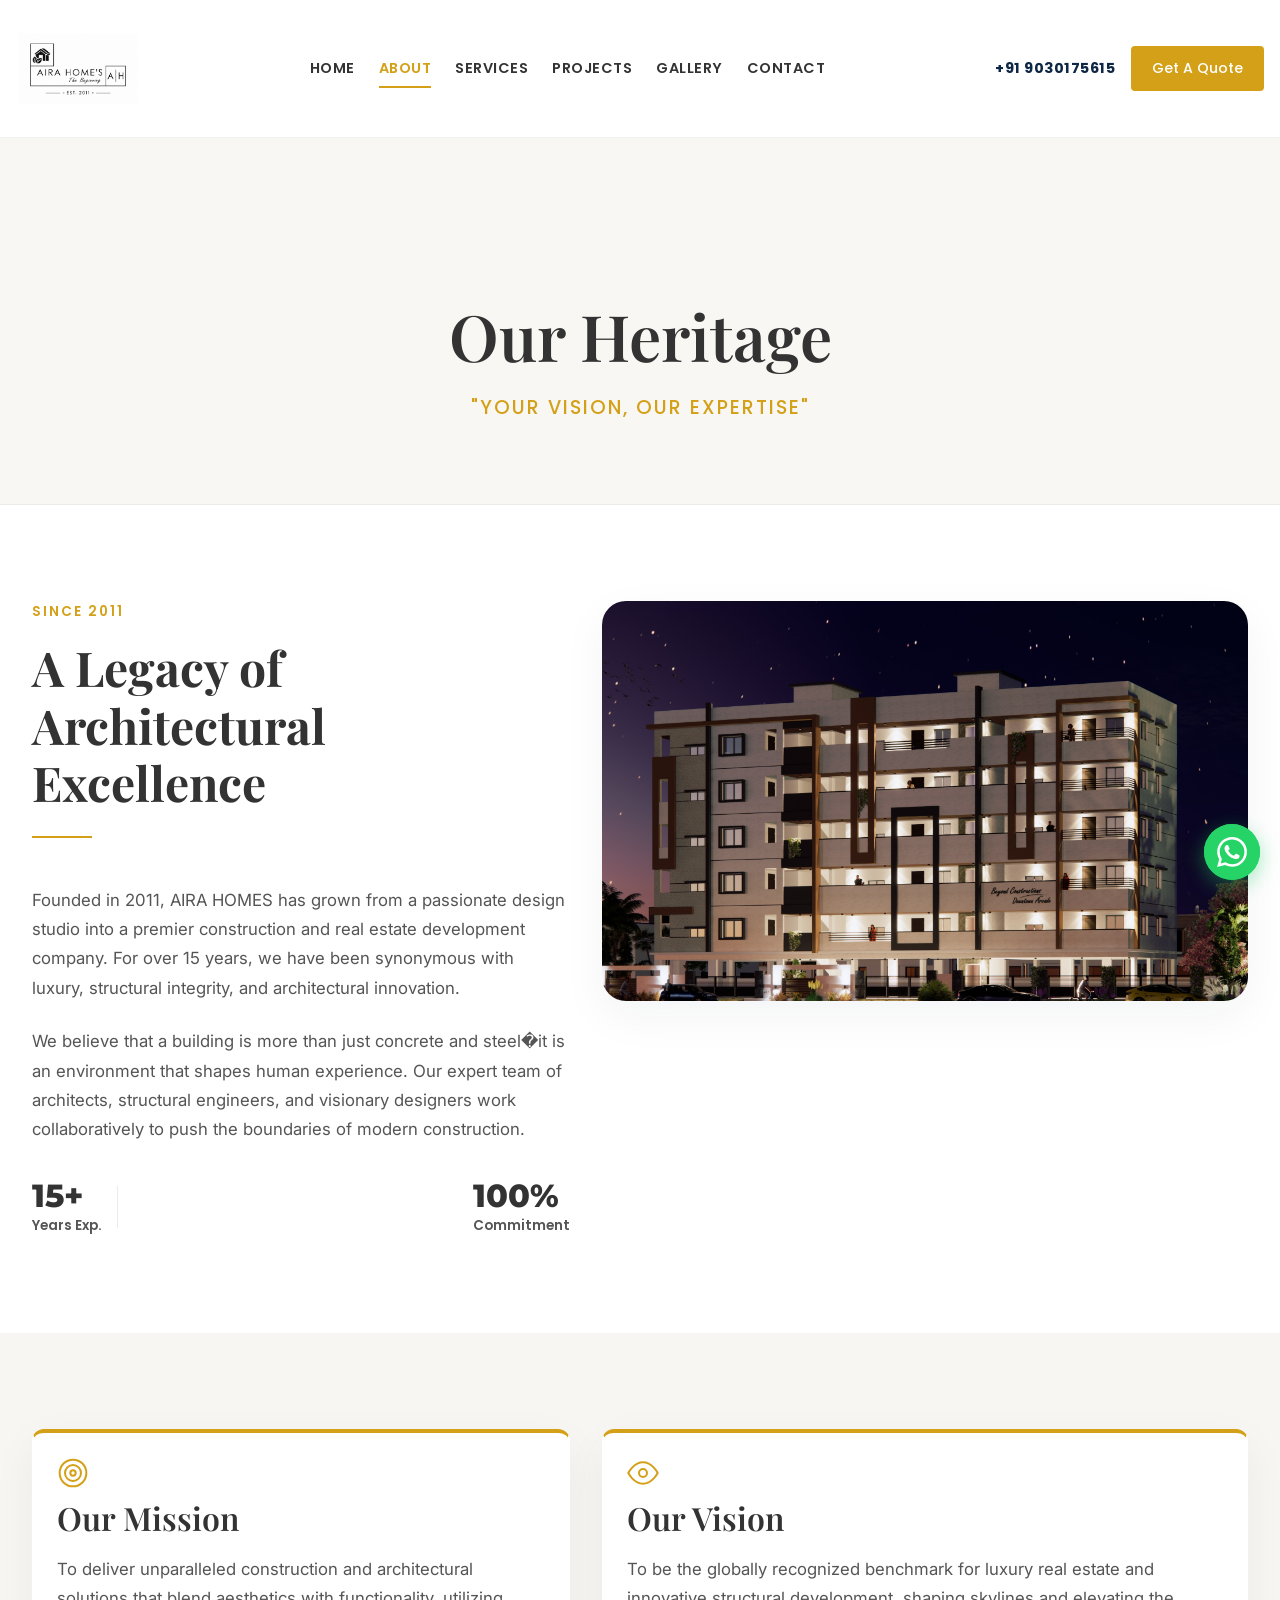
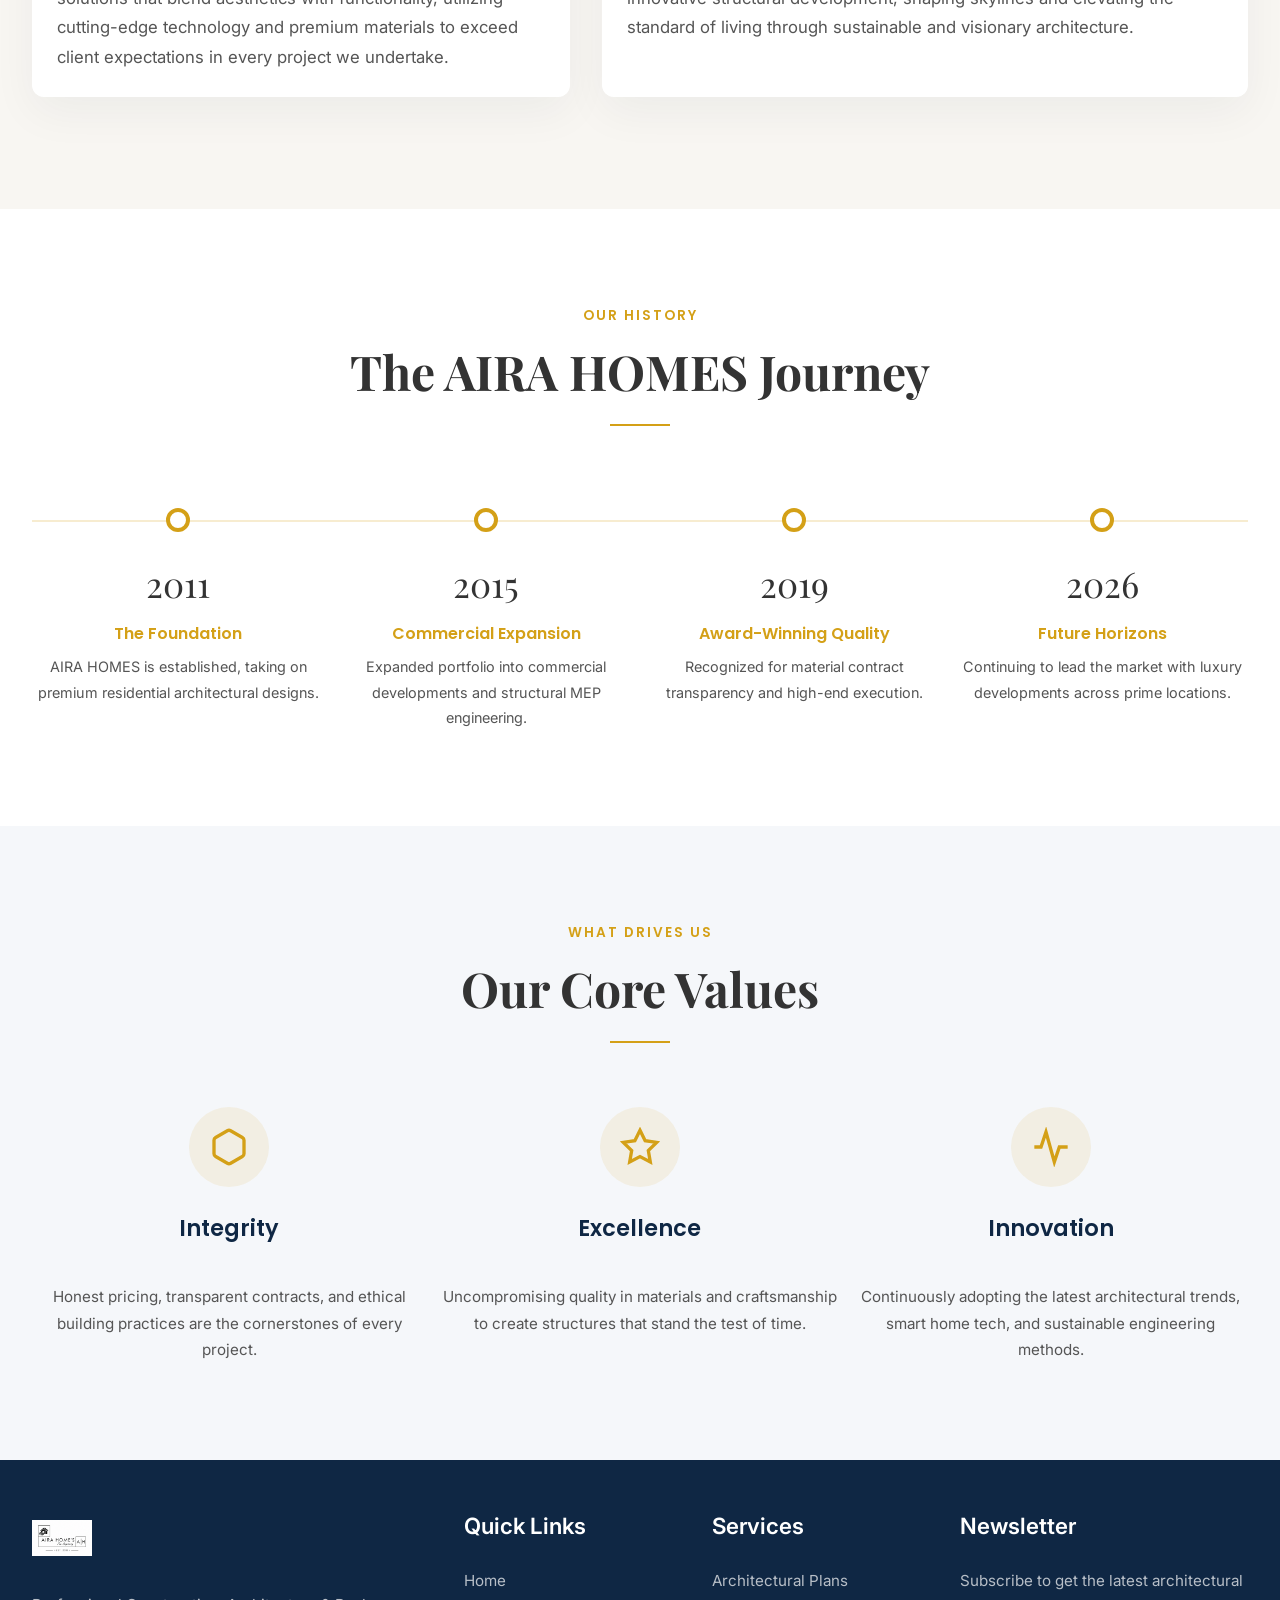
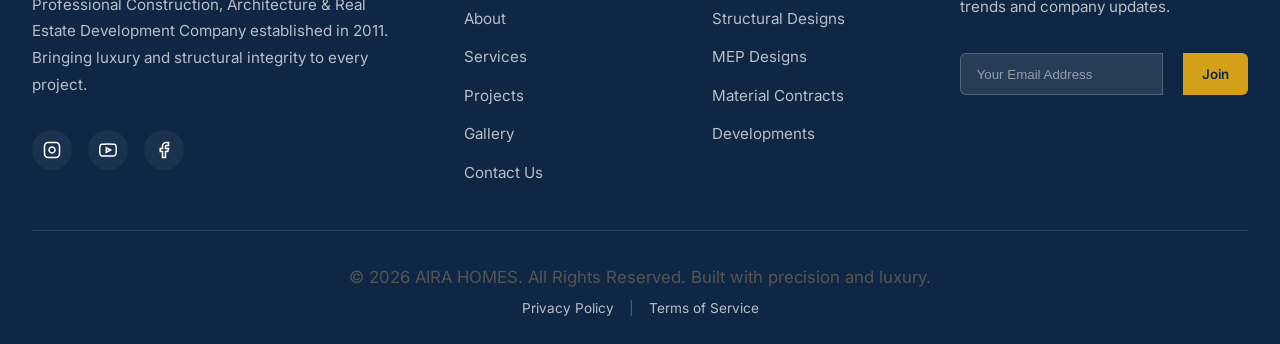
<file: about.html>
﻿<!DOCTYPE html>
<html lang="en">
<head>
  <meta charset="UTF-8">
  <meta name="viewport" content="width=device-width, initial-scale=1.0">
  <meta name="description" content="AIRA HOMES Journey - Learn about our mission, vision, core values, and our 15+ years of excellence in construction and real estate.">
  <title>About Us | AIRA HOMES</title>
  <link rel="icon" type="image/png" href="logo.png"><link rel="shortcut icon" href="logo.png"><link rel="apple-touch-icon" href="logo.png">
  <link rel="stylesheet" href="css/style.css">
  <link href="https://fonts.googleapis.com/css2?family=Inter:wght@300;400;500;600&family=Montserrat:wght@600;700;800&family=Playfair+Display:ital,wght@0,400;0,500;0,600;0,700;1,400&family=Poppins:wght@500;600;700&display=swap" rel="stylesheet">
  <link rel="stylesheet" href="css/responsive.css">
</head>
<body>

  <!-- Overlay for mobile nav -->
  <div class="overlay" id="overlay"></div>

  <!-- STICKY HEADER -->
  <header id="header">
    <div class="nav-container">
      <a href="index.html" class="logo">
        <img src="logo.png" alt="AIRA HOMES Logo" style="height: 120px; width: 120px; object-fit: contain;" loading="lazy">
      </a>

      <nav class="nav-menu">
        <a href="index.html" class="nav-link">Home</a>
        <a href="about.html" class="nav-link active">About</a>
        <a href="services.html" class="nav-link">Services</a>
        <a href="projects.html" class="nav-link">Projects</a>
        <a href="gallery.html" class="nav-link">Gallery</a>
        <a href="contact.html" class="nav-link">Contact</a>
      </nav>

      <div class="nav-cta">
        <a href="contact.html#contact-form" class="nav-link" style="font-weight: 700; color: var(--navy-dark); text-transform: none;">+91 9030175615</a>
        <a href="contact.html" class="btn btn-gold">Get A Quote</a>
      </div>

      <button class="hamburger" id="hamburger" aria-label="Toggle menu">
        <span></span>
        <span></span>
        <span></span>
      </button>
    </div>
  </header>

  <!-- MOBILE NAVIGATION -->
  <aside class="mobile-nav" id="mobile-nav">
    <a href="index.html" class="nav-link">Home</a>
    <a href="about.html" class="nav-link active">About</a>
    <a href="services.html" class="nav-link">Services</a>
    <a href="projects.html" class="nav-link">Projects</a>
    <a href="gallery.html" class="nav-link">Gallery</a>
    <a href="contact.html" class="nav-link">Contact</a>
    <div style="margin-top: 2rem;">
      <a href="contact.html" class="btn btn-gold" style="width: 100%;">Get A Quote</a>
    </div>
      <div class="mobile-socials">
        <div class="social-links">
            <a href="https://www.instagram.com/aira_homes_?igsh=MXM3eGhtYWdzZmJ4OQ==" target="_blank" rel="noopener"><i class="fa-brands fa-instagram"></i></a>
            <a href="https://www.youtube.com/channel/UC4AeRJJ2x_z1J_MsNEatcOw" target="_blank" rel="noopener"><i class="fa-brands fa-youtube"></i></a>
            <a href="https://www.facebook.com/profile.php?id=61591469667228" target="_blank" rel="noopener"><i class="fa-brands fa-facebook-f"></i></a>
        </div>
    </div>
</aside>

  <!-- INNER PAGE HERO -->
  <section class="inner-hero" style="background-image: linear-gradient(rgba(248,246,242,0.9), rgba(248,246,242,0.9)), url('https://images.unsplash.com/photo-1600607687920-4e2a09cf159d?ixlib=rb-4.0.3&auto=format&fit=crop&w=1600&q=80'); background-size: cover; background-position: center;">
    <div class="container">
      <h1 class="inner-hero-title">Our Heritage</h1>
      <p style="font-size: 1.2rem; font-family: var(--font-button); font-weight: 500; color: var(--accent-gold); text-transform: uppercase; letter-spacing: 2px;">"Your vision, our expertise"</p>
    </div>
  </section>

  <!-- COMPANY OVERVIEW -->
  <section class="section">
    <div class="container">
      <div class="hero-grid">
        <div>
          <div class="section-header left">
            <span class="section-tag">Since 2011</span>
            <h2 class="section-title">A Legacy of <br>Architectural Excellence</h2>
            <div class="section-divider"></div>
          </div>
          <p style="margin-bottom: 1.5rem; font-size: 1.05rem;">Founded in 2011, AIRA HOMES has grown from a passionate design studio into a premier construction and real estate development company. For over 15 years, we have been synonymous with luxury, structural integrity, and architectural innovation.</p>
          <p style="margin-bottom: 2rem; font-size: 1.05rem;">We believe that a building is more than just concrete and steel�it is an environment that shapes human experience. Our expert team of architects, structural engineers, and visionary designers work collaboratively to push the boundaries of modern construction.</p>
          
          <div class="services-row" style="margin-top: 2rem;">
            <div class="stat-item" style="text-align: left;">
              <div class="stat-number" style="font-size: 2rem; margin-bottom: 0;">15+</div>
              <div class="stat-label">Years Exp.</div>
            </div>
            <div class="stat-item" style="text-align: left;">
              <div class="stat-number" style="font-size: 2rem; margin-bottom: 0;">100%</div>
              <div class="stat-label">Commitment</div>
            </div>
          </div>
        </div>
        
        <div class="hero-image" style="height: 500px;">
          <!-- Using high-quality architecture unsplash image -->
          <img src="images/img26.jpg.png" alt="AIRA HOMES Excellence" loading="lazy">
        </div>
      </div>
    </div>
  </section>

  <!-- MISSION & VISION -->
  <section class="section section-bg-beige">
    <div class="container">
      <div class="hero-grid" style="align-items: stretch;">
        <div class="glass-card" style="background: var(--bg-primary); border-top: 4px solid var(--accent-gold);">
          <div class="stat-icon" style="justify-content: flex-start;">
            <svg viewBox="0 0 24 24" fill="none" stroke="currentColor" stroke-width="1.5"><circle cx="12" cy="12" r="10"></circle><circle cx="12" cy="12" r="6"></circle><circle cx="12" cy="12" r="2"></circle></svg>
          </div>
          <h3 style="font-family: var(--font-heading); font-size: 2rem; margin-bottom: 1rem;">Our Mission</h3>
          <p>To deliver unparalleled construction and architectural solutions that blend aesthetics with functionality, utilizing cutting-edge technology and premium materials to exceed client expectations in every project we undertake.</p>
        </div>
        
        <div class="glass-card" style="background: var(--bg-primary); border-top: 4px solid var(--accent-gold);">
          <div class="stat-icon" style="justify-content: flex-start;">
            <svg viewBox="0 0 24 24" fill="none" stroke="currentColor" stroke-width="1.5"><path d="M1 12s4-8 11-8 11 8 11 8-4 8-11 8-11-8-11-8z"></path><circle cx="12" cy="12" r="3"></circle></svg>
          </div>
          <h3 style="font-family: var(--font-heading); font-size: 2rem; margin-bottom: 1rem;">Our Vision</h3>
          <p>To be the globally recognized benchmark for luxury real estate and innovative structural development, shaping skylines and elevating the standard of living through sustainable and visionary architecture.</p>
        </div>
      </div>
    </div>
  </section>

  <!-- OUR JOURNEY TIMELINE -->
  <section class="section">
    <div class="container">
      <div class="section-header">
        <span class="section-tag">Our History</span>
        <h2 class="section-title">The AIRA HOMES Journey</h2>
        <div class="section-divider"></div>
      </div>
      
      <div class="timeline-flex">
        <div class="timeline-node">
          <div class="timeline-dot"></div>
          <div class="timeline-year">2011</div>
          <div class="timeline-title">The Foundation</div>
          <p style="font-size: 0.9rem;">AIRA HOMES is established, taking on premium residential architectural designs.</p>
        </div>
        
        <div class="timeline-node">
          <div class="timeline-dot"></div>
          <div class="timeline-year">2015</div>
          <div class="timeline-title">Commercial Expansion</div>
          <p style="font-size: 0.9rem;">Expanded portfolio into commercial developments and structural MEP engineering.</p>
        </div>
        
        <div class="timeline-node">
          <div class="timeline-dot"></div>
          <div class="timeline-year">2019</div>
          <div class="timeline-title">Award-Winning Quality</div>
          <p style="font-size: 0.9rem;">Recognized for material contract transparency and high-end execution.</p>
        </div>
        
        <div class="timeline-node">
          <div class="timeline-dot"></div>
          <div class="timeline-year">2026</div>
          <div class="timeline-title">Future Horizons</div>
          <p style="font-size: 0.9rem;">Continuing to lead the market with luxury developments across prime locations.</p>
        </div>
      </div>
    </div>
  </section>

  <!-- CORE VALUES -->
  <section class="section section-bg-gray">
    <div class="container">
      <div class="section-header">
        <span class="section-tag">What Drives Us</span>
        <h2 class="section-title">Our Core Values</h2>
        <div class="section-divider"></div>
      </div>
      
      <div class="assurances-grid" style="grid-template-columns: repeat(3, 1fr);">
        <div class="assurance-item">
          <div class="icon">
            <svg viewBox="0 0 24 24" fill="none" stroke="currentColor" stroke-width="2"><path d="M21 16V8a2 2 0 0 0-1-1.73l-7-4a2 2 0 0 0-2 0l-7 4A2 2 0 0 0 3 8v8a2 2 0 0 0 1 1.73l7 4a2 2 0 0 0 2 0l7-4A2 2 0 0 0 21 16z"></path></svg>
          </div>
          <h4 style="margin-bottom: 0.8rem; font-size: 1.25rem;">Integrity</h4>
          <p style="font-size: 0.95rem;">Honest pricing, transparent contracts, and ethical building practices are the cornerstones of every project.</p>
        </div>
        <div class="assurance-item">
          <div class="icon">
            <svg viewBox="0 0 24 24" fill="none" stroke="currentColor" stroke-width="2"><polygon points="12 2 15.09 8.26 22 9.27 17 14.14 18.18 21.02 12 17.77 5.82 21.02 7 14.14 2 9.27 8.91 8.26 12 2"></polygon></svg>
          </div>
          <h4 style="margin-bottom: 0.8rem; font-size: 1.25rem;">Excellence</h4>
          <p style="font-size: 0.95rem;">Uncompromising quality in materials and craftsmanship to create structures that stand the test of time.</p>
        </div>
        <div class="assurance-item">
          <div class="icon">
            <svg viewBox="0 0 24 24" fill="none" stroke="currentColor" stroke-width="2"><path d="M2 12h4l3-9 5 18 3-9h5"></path></svg>
          </div>
          <h4 style="margin-bottom: 0.8rem; font-size: 1.25rem;">Innovation</h4>
          <p style="font-size: 0.95rem;">Continuously adopting the latest architectural trends, smart home tech, and sustainable engineering methods.</p>
        </div>
      </div>
    </div>
  </section>

  <!-- FOOTER -->
  <footer>
    <div class="container">
      <div class="footer-grid">
        <div class="footer-about">
          <div class="footer-logo" style="margin-bottom: 1.5rem;">
            <img src="logo.png" alt="AIRA HOMES Logo" style="height: 60px; width: 60px; object-fit: contain;" loading="lazy">
          </div>
          <p class="footer-desc">Professional Construction, Architecture & Real Estate Development Company established in 2011. Bringing luxury and structural integrity to every project.</p>
                    <div class="social-links">
            <a href="https://www.instagram.com/aira_homes_?igsh=MXM3eGhtYWdzZmJ4OQ==" target="_blank" class="social-link"><svg width="18" height="18" viewBox="0 0 24 24" fill="none" stroke="currentColor" stroke-width="2"><rect x="2" y="2" width="20" height="20" rx="5" ry="5"></rect><path d="M16 11.37A4 4 0 1 1 12.63 8 4 4 0 0 1 16 11.37z"></path><line x1="17.5" y1="6.5" x2="17.51" y2="6.5"></line></svg></a>
            <a href="https://www.youtube.com/channel/UC4AeRJJ2x_z1J_MsNEatcOw" target="_blank" class="social-link"><svg width="18" height="18" viewBox="0 0 24 24" fill="none" stroke="currentColor" stroke-width="2"><path d="M22.54 6.42a2.78 2.78 0 0 0-1.94-2C18.88 4 12 4 12 4s-6.88 0-8.6.42a2.78 2.78 0 0 0-1.94 2C1 8.17 1 12 1 12s0 3.83.46 5.58a2.78 2.78 0 0 0 1.94 2C5.12 20 12 20 12 20s6.88 0 8.6-.42a2.78 2.78 0 0 0 1.94-2C23 15.83 23 12 23 12s0-3.83-.46-5.58z"></path><polygon points="9.75 15.02 15.5 12 9.75 8.98 9.75 15.02"></polygon></svg></a>
            <a href="https://www.facebook.com/profile.php?id=61591469667228" target="_blank" class="social-link"><svg width="18" height="18" viewBox="0 0 24 24" fill="none" stroke="currentColor" stroke-width="2"><path d="M18 2h-3a5 5 0 0 0-5 5v3H7v4h3v8h4v-8h3l1-4h-4V7a1 1 0 0 1 1-1h3z"></path></svg></a>
          </div>
        </div>

        <div class="footer-links">
          <h4 class="footer-title">Quick Links</h4>
          <ul class="footer-menu">
            <li><a href="index.html">Home</a></li>
            <li><a href="about.html">About</a></li>
            <li><a href="services.html">Services</a></li>
            <li><a href="projects.html">Projects</a></li>
            <li><a href="gallery.html">Gallery</a></li>
            <li><a href="contact.html">Contact Us</a></li>
          </ul>
        </div>

        <div class="footer-links">
          <h4 class="footer-title">Services</h4>
          <ul class="footer-menu">
            <li><a href="services.html">Architectural Plans</a></li>
            <li><a href="services.html">Structural Designs</a></li>
            <li><a href="services.html">MEP Designs</a></li>
            <li><a href="services.html">Material Contracts</a></li>
            <li><a href="services.html">Developments</a></li>
          </ul>
        </div>

        <div class="footer-newsletter">
          <h4 class="footer-title">Newsletter</h4>
          <p class="footer-desc">Subscribe to get the latest architectural trends and company updates.</p>
          <form class="newsletter-form" onsubmit="event.preventDefault(); alert('Thank you for subscribing!');">
            <input type="email" placeholder="Your Email Address" class="newsletter-input" required>
            <button type="submit" class="newsletter-btn">Join</button>
          </form>
        </div>
      </div>

      <div class="footer-bottom">
        <div style="display: flex; flex-direction: column; align-items: center; gap: 10px; justify-content: center;">
            <p style="margin: 0;">&copy; 2026 AIRA HOMES. All Rights Reserved. Built with precision and luxury.</p>
            <div style="display: flex; gap: 15px; font-size: 0.85rem;">
                <a href="#" style="color: rgba(255, 255, 255, 0.7); text-decoration: none; transition: color 0.3s;" onmouseover="this.style.color='#D4A017'" onmouseout="this.style.color='rgba(255, 255, 255, 0.7)'">Privacy Policy</a>
                <span style="color: rgba(255, 255, 255, 0.3);">|</span>
                <a href="#" style="color: rgba(255, 255, 255, 0.7); text-decoration: none; transition: color 0.3s;" onmouseover="this.style.color='#D4A017'" onmouseout="this.style.color='rgba(255, 255, 255, 0.7)'">Terms of Service</a>
            </div>
        </div>
      </div>
    </div>
  </footer>

  <!-- WHATSAPP FLOATING BUTTON -->
  <a href="https://wa.me/918885556274" target="_blank" class="whatsapp-float" aria-label="Chat on WhatsApp">
    <div class="whatsapp-pulse"></div>
    <svg viewBox="0 0 24 24">
      <path d="M17.472 14.382c-.297-.149-1.758-.867-2.03-.967-.273-.099-.471-.148-.67.15-.197.297-.767.966-.94 1.164-.173.199-.347.223-.644.075-.297-.15-1.255-.463-2.39-1.475-.883-.788-1.48-1.761-1.653-2.059-.173-.297-.018-.458.13-.606.134-.133.298-.347.446-.52.149-.174.198-.298.298-.497.099-.198.05-.371-.025-.52-.075-.149-.669-1.612-.916-2.207-.242-.579-.487-.5-.669-.51a12.8 12.8 0 0 0-.57-.01c-.198 0-.52.074-.792.372-.272.297-1.04 1.016-1.04 2.479 0 1.462 1.065 2.875 1.213 3.074.149.198 2.096 3.2 5.077 4.487.709.306 1.262.489 1.694.625.712.227 1.36.195 1.871.118.571-.085 1.758-.719 2.006-1.413.248-.694.248-1.289.173-1.413-.074-.124-.272-.198-.57-.347m-5.421 7.403h-.004a9.87 9.87 0 0 1-5.031-1.378l-.361-.214-3.741.982.998-3.648-.235-.374a9.86 9.86 0 0 1-1.51-5.26c.001-5.45 4.436-9.884 9.888-9.884 2.64 0 5.122 1.03 6.988 2.898a9.825 9.825 0 0 1 2.893 6.994c-.003 5.45-4.437 9.884-9.885 9.884m8.413-18.297A11.815 11.815 0 0 0 12.05 0C5.495 0 .16 5.335.157 11.892c0 2.096.547 4.142 1.588 5.945L.057 24l6.305-1.654a11.882 11.882 0 0 0 5.683 1.448h.005c6.554 0 11.89-5.335 11.893-11.893a11.821 11.821 0 0 0-3.48-8.413Z"/>
    </svg>
  </a>

  <script src="js/main.js"></script>
</body>
</html>
</file>
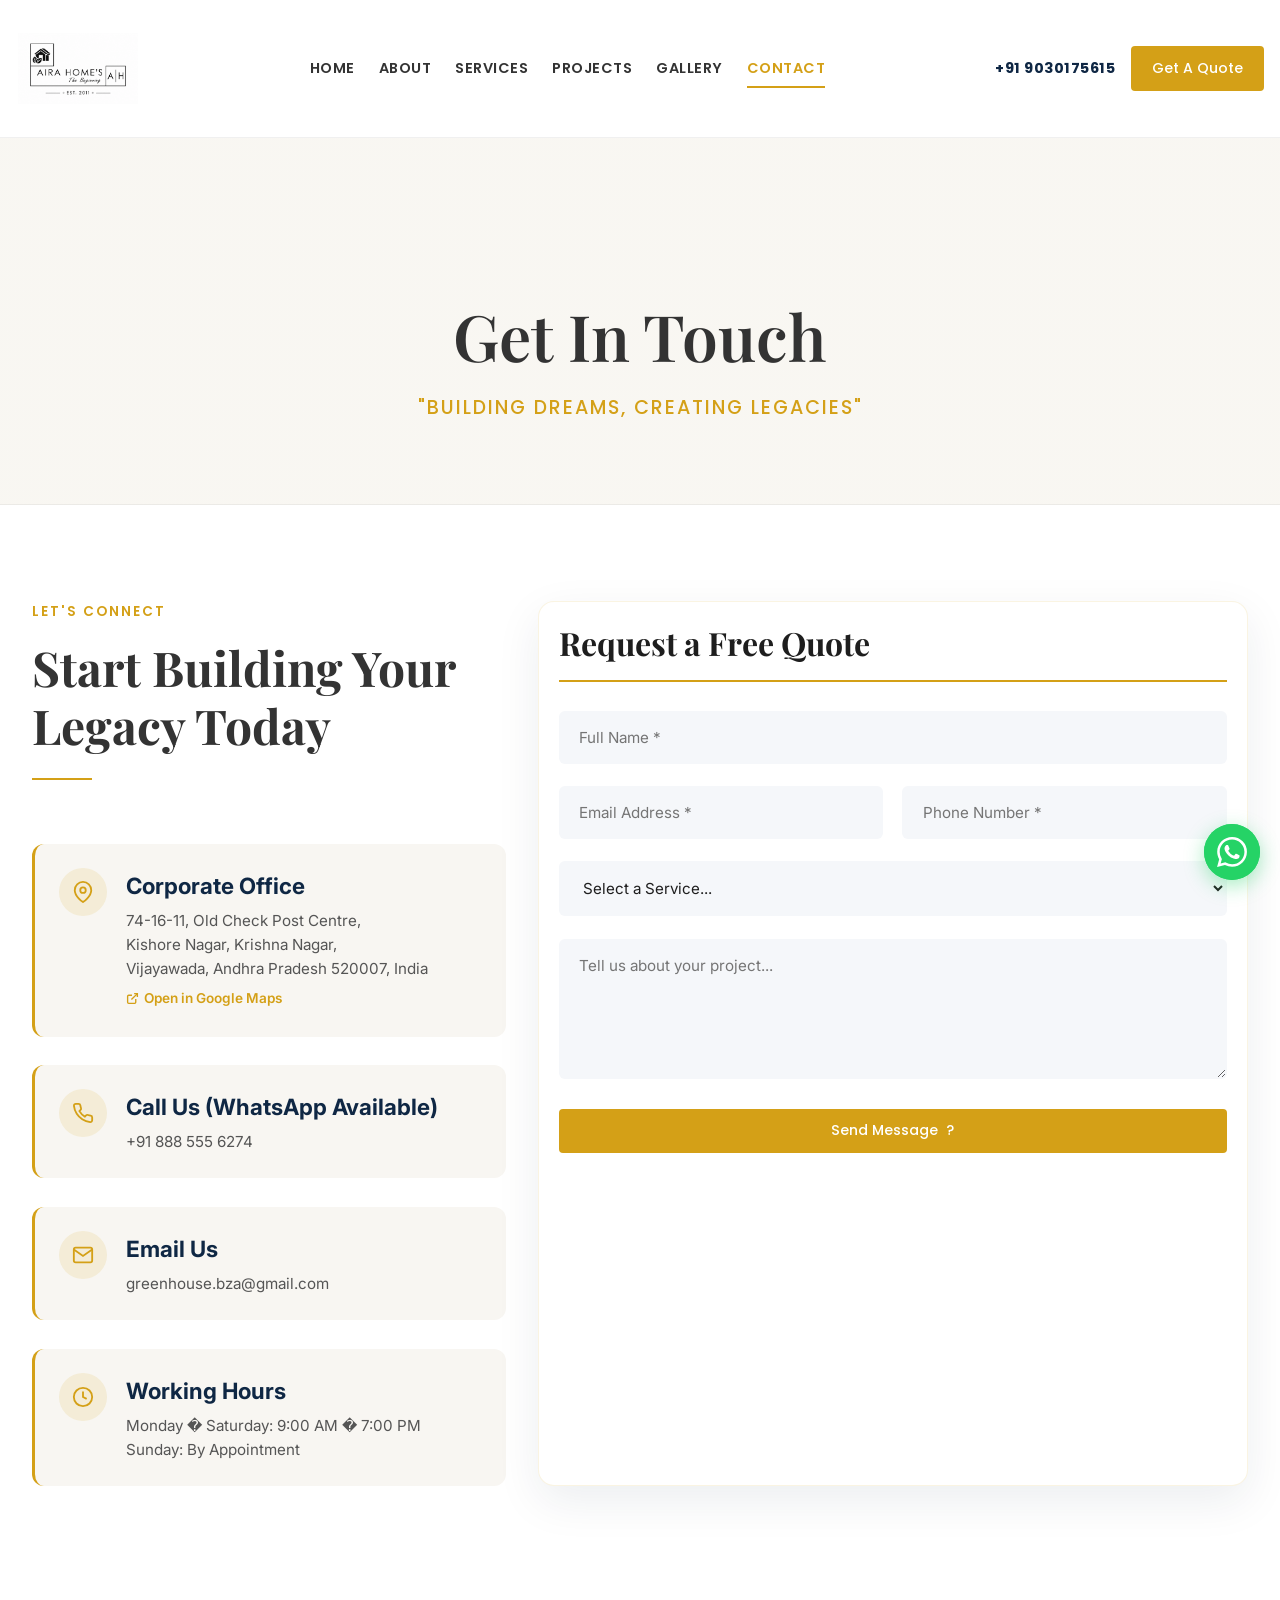
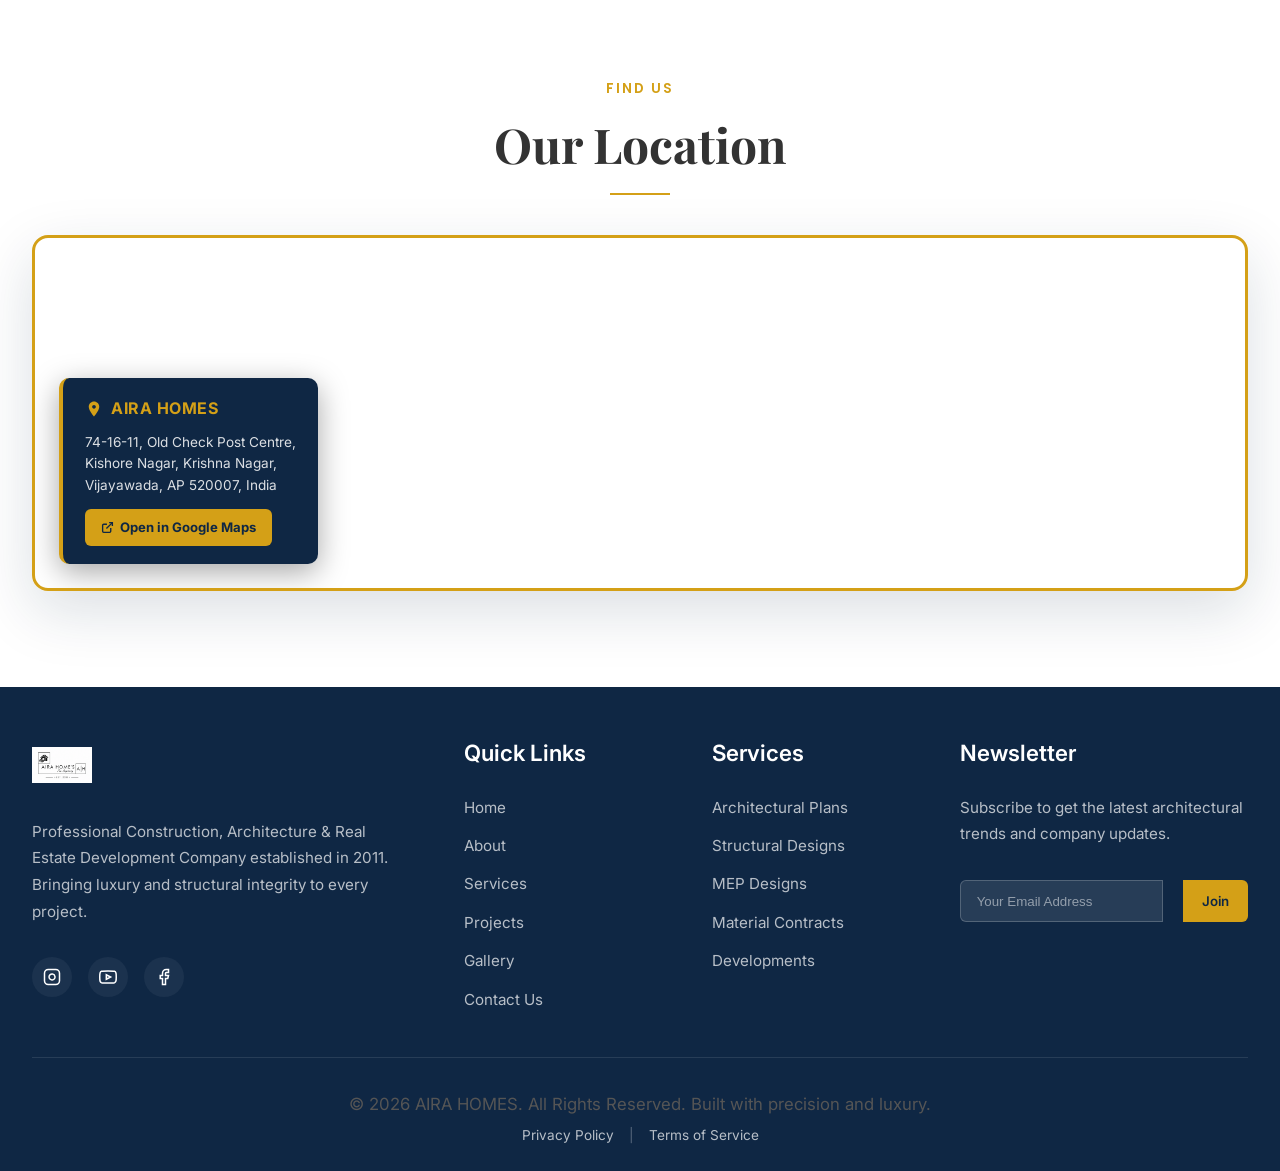
<file: contact.html>
﻿<!DOCTYPE html>
<html lang="en">
<head>
  <meta charset="UTF-8">
  <meta name="viewport" content="width=device-width, initial-scale=1.0">
  <meta name="description" content="Contact AIRA HOMES - Get a free quote for your architectural, structural design, and construction needs in Vijayawada, Guntur, Hyderabad, and Bangalore.">
  <title>Contact Us | AIRA HOMES</title>
  <link rel="icon" type="image/png" href="logo.png"><link rel="shortcut icon" href="logo.png"><link rel="apple-touch-icon" href="logo.png">
  
  <link rel="stylesheet" href="css/style.css">
  <link href="https://fonts.googleapis.com/css2?family=Inter:wght@300;400;500;600&family=Montserrat:wght@600;700;800&family=Playfair+Display:ital,wght@0,400;0,500;0,600;0,700;1,400&family=Poppins:wght@500;600;700&display=swap" rel="stylesheet">
  <style>
    /* ---- Contact Page Specific Fixes ---- */
    .contact-grid {
      display: grid;
      grid-template-columns: 1fr 1.5fr;
      gap: 4rem;
      margin-top: 0;
      position: relative;
      z-index: 1;
    }

    .contact-info {
      display: flex;
      flex-direction: column;
    }

    .contact-form-card {
      background: #fff;
      border-radius: 16px;
      padding: 3rem;
      box-shadow: 0 15px 45px rgba(15,39,68,0.08);
      border: 1px solid rgba(212,160,23,0.12);
    }

    .contact-form-card h3 {
      font-family: 'Playfair Display', serif;
      font-weight: 700;
      font-size: 2rem;
      margin-bottom: 1.8rem;
      color: #1E1E1E;
      border-bottom: 2px solid #D4A017;
      padding-bottom: 1rem;
    }

    .form-group {
      margin-bottom: 1.4rem;
    }

    .form-row {
      display: grid;
      grid-template-columns: 1fr 1fr;
      gap: 1.2rem;
      margin-bottom: 1.4rem;
    }

    .form-input {
      width: 100%;
      padding: 1rem 1.2rem;
      border-radius: 6px;
      background-color: #F5F7FA;
      border: 1px solid transparent;
      font-family: 'Inter', sans-serif;
      font-size: 0.95rem;
      color: #1E1E1E;
      transition: all 0.3s ease;
    }

    .form-input:focus {
      background-color: #fff;
      border-color: #D4A017;
      box-shadow: 0 0 0 4px rgba(212, 160, 23, 0.1);
      outline: none;
    }

    textarea.form-input {
      min-height: 140px;
      resize: vertical;
    }

    select.form-input {
      cursor: pointer;
    }

    .contact-info-wrap {
      display: flex;
      flex-direction: column;
      gap: 1.8rem;
      margin-top: 1rem;
    }

    .contact-info-item {
      display: flex;
      gap: 1.2rem;
      align-items: flex-start;
      padding: 1.5rem;
      border-radius: 12px;
      background: #F8F6F2;
      border-left: 3px solid #D4A017;
      transition: all 0.3s ease;
    }

    .contact-info-item:hover {
      box-shadow: 0 8px 24px rgba(15,39,68,0.08);
      transform: translateX(4px);
    }

    .contact-info-item .icon {
      width: 48px;
      height: 48px;
      background: rgba(212, 160, 23, 0.12);
      color: #D4A017;
      border-radius: 50%;
      display: flex;
      align-items: center;
      justify-content: center;
      flex-shrink: 0;
    }

    .contact-info-item h4 {
      font-family: 'Inter', sans-serif;
      font-size: 1rem;
      font-weight: 700;
      color: #0F2744;
      margin-bottom: 0.3rem;
    }

    .contact-info-item p {
      font-size: 0.95rem;
      color: #555;
      line-height: 1.6;
      margin: 0;
    }

    .map-wrapper {
      position: relative;
      border-radius: 16px;
      overflow: hidden;
      box-shadow: 0 20px 60px rgba(15,39,68,0.15);
      border: 3px solid #D4A017;
    }

    .map-wrapper iframe {
      display: block;
      width: 100%;
      height: 250px;
      border: none;
    }
    
    @media (min-width: 768px) {
      .map-wrapper iframe { height: 300px; }
    }
    
    @media (min-width: 1366px) {
      .map-wrapper iframe { height: 350px; }
    }

    .map-address-card {
      position: absolute;
      bottom: 24px;
      left: 24px;
      background: #0F2744;
      color: white;
      padding: 18px 22px;
      border-radius: 10px;
      border-left: 4px solid #D4A017;
      box-shadow: 0 8px 30px rgba(0,0,0,0.35);
      max-width: 280px;
      z-index: 10;
    }

    .map-address-card strong {
      font-size: 1rem;
      color: #D4A017;
      font-family: 'Inter', sans-serif;
      letter-spacing: 0.5px;
      display: flex;
      align-items: center;
      gap: 8px;
      margin-bottom: 10px;
    }

    .map-address-card p {
      font-size: 0.85rem;
      color: rgba(255,255,255,0.85);
      line-height: 1.6;
      margin: 0 0 12px;
    }

    .map-open-btn {
      display: inline-flex;
      align-items: center;
      gap: 6px;
      background: #D4A017;
      color: #0F2744;
      padding: 8px 16px;
      border-radius: 6px;
      font-size: 0.82rem;
      font-weight: 700;
      font-family: 'Inter', sans-serif;
      text-decoration: none;
      transition: background 0.2s;
    }

    .map-open-btn:hover {
      background: #b38612;
    }

    .open-maps-link {
      display: inline-flex;
      align-items: center;
      gap: 5px;
      font-size: 0.85rem;
      color: #D4A017;
      font-weight: 600;
      text-decoration: none;
      margin-top: 6px;
    }

    .open-maps-link:hover {
      color: #0F2744;
    }

    @media (max-width: 900px) {
      .contact-grid { grid-template-columns: 1fr; }
      .form-row { grid-template-columns: 1fr; }
      .contact-form-card { padding: 2rem; }
      .map-address-card { display: none; }
    }
  </style>
  <link rel="stylesheet" href="css/responsive.css">
</head>
<body>

  <!-- Overlay for mobile nav -->
  <div class="overlay" id="overlay"></div>

  <!-- STICKY HEADER -->
  <header id="header">
    <div class="nav-container">
      <a href="index.html" class="logo">
        <img src="logo.png" alt="AIRA HOMES Logo" style="height: 120px; width: 120px; object-fit: contain;" loading="lazy">
      </a>

      <nav class="nav-menu">
        <a href="index.html" class="nav-link">Home</a>
        <a href="about.html" class="nav-link">About</a>
        <a href="services.html" class="nav-link">Services</a>
        <a href="projects.html" class="nav-link">Projects</a>
        <a href="gallery.html" class="nav-link">Gallery</a>
        <a href="contact.html" class="nav-link active">Contact</a>
      </nav>

      <div class="nav-cta">
        <a href="contact.html#contact-form" class="nav-link" style="font-weight: 700; color: var(--navy-dark); text-transform: none;">+91 9030175615</a>
        <a href="contact.html" class="btn btn-gold">Get A Quote</a>
      </div>

      <button class="hamburger" id="hamburger" aria-label="Toggle menu">
        <span></span>
        <span></span>
        <span></span>
      </button>
    </div>
  </header>

  <!-- MOBILE NAVIGATION -->
  <aside class="mobile-nav" id="mobile-nav">
    <a href="index.html" class="nav-link">Home</a>
    <a href="about.html" class="nav-link">About</a>
    <a href="services.html" class="nav-link">Services</a>
    <a href="projects.html" class="nav-link">Projects</a>
    <a href="gallery.html" class="nav-link">Gallery</a>
    <a href="contact.html" class="nav-link active">Contact</a>
    <div style="margin-top: 2rem;">
      <a href="contact.html" class="btn btn-gold" style="width: 100%;">Get A Quote</a>
    </div>
      <div class="mobile-socials">
        <div class="social-links">
            <a href="https://www.instagram.com/aira_homes_?igsh=MXM3eGhtYWdzZmJ4OQ==" target="_blank" rel="noopener"><i class="fa-brands fa-instagram"></i></a>
            <a href="https://www.youtube.com/channel/UC4AeRJJ2x_z1J_MsNEatcOw" target="_blank" rel="noopener"><i class="fa-brands fa-youtube"></i></a>
            <a href="https://www.facebook.com/profile.php?id=61591469667228" target="_blank" rel="noopener"><i class="fa-brands fa-facebook-f"></i></a>
        </div>
    </div>
</aside>

  <!-- INNER PAGE HERO -->
  <section class="inner-hero" style="background-image: linear-gradient(rgba(248,246,242,0.92), rgba(248,246,242,0.92)), url('https://images.unsplash.com/photo-1542621334-a254cf47733d?ixlib=rb-4.0.3&auto=format&fit=crop&w=1600&q=80'); background-size: cover; background-position: center;">
    <div class="container">
      <h1 class="inner-hero-title">Get In Touch</h1>
      <p style="font-size: 1.2rem; font-family: var(--font-button); font-weight: 500; color: var(--accent-gold); text-transform: uppercase; letter-spacing: 2px;">"Building Dreams, Creating Legacies"</p>
    </div>
  </section>

  <!-- CONTACT CONTENT -->
  <section class="section">
    <div class="container">
      <div class="contact-grid">

        <!-- LEFT: Contact Information -->
        <div class="contact-info">
          <div class="section-header left">
            <span class="section-tag">Let's Connect</span>
            <h2 class="section-title">Start Building Your Legacy Today</h2>
            <div class="section-divider"></div>
          </div>

          <div class="contact-info-wrap">
            <!-- Office -->
            <div class="contact-info-item">
              <div class="icon">
                <svg width="22" height="22" viewBox="0 0 24 24" fill="none" stroke="currentColor" stroke-width="2"><path d="M21 10c0 7-9 13-9 13s-9-6-9-13a9 9 0 0 1 18 0z"></path><circle cx="12" cy="10" r="3"></circle></svg>
              </div>
              <div>
                <h4>Corporate Office</h4>
                <p>74-16-11, Old Check Post Centre,<br>Kishore Nagar, Krishna Nagar,<br>Vijayawada, Andhra Pradesh 520007, India</p>
                <a href="https://maps.google.com/?q=74-16-11,+Old+Check+Post+Centre,+Kishore+Nagar,+Krishna+Nagar,+Vijayawada,+Andhra+Pradesh+520007" target="_blank" class="open-maps-link">
                  <svg width="13" height="13" viewBox="0 0 24 24" fill="none" stroke="currentColor" stroke-width="2.5"><path d="M18 13v6a2 2 0 0 1-2 2H5a2 2 0 0 1-2-2V8a2 2 0 0 1 2-2h6"/><polyline points="15 3 21 3 21 9"/><line x1="10" y1="14" x2="21" y2="3"/></svg>
                  Open in Google Maps
                </a>
              </div>
            </div>

            <!-- Phone -->
            <div class="contact-info-item">
              <div class="icon">
                <svg width="22" height="22" viewBox="0 0 24 24" fill="none" stroke="currentColor" stroke-width="2"><path d="M22 16.92v3a2 2 0 0 1-2.18 2 19.79 19.79 0 0 1-8.63-3.07 19.5 19.5 0 0 1-6-6 19.79 19.79 0 0 1-3.07-8.67A2 2 0 0 1 4.11 2h3a2 2 0 0 1 2 1.72 12.84 12.84 0 0 0 .7 2.81 2 2 0 0 1-.45 2.11L8.09 9.91a16 16 0 0 0 6 6l1.27-1.27a2 2 0 0 1 2.11-.45 12.84 12.84 0 0 0 2.81.7A2 2 0 0 1 22 16.92z"></path></svg>
              </div>
              <div>
                <h4>Call Us (WhatsApp Available)</h4>
                <p><a href="tel:+919030175615" style="color:#555; text-decoration:none;">+91 888 555 6274</a></p>
              </div>
            </div>

            <!-- Email -->
            <div class="contact-info-item">
              <div class="icon">
                <svg width="22" height="22" viewBox="0 0 24 24" fill="none" stroke="currentColor" stroke-width="2"><path d="M4 4h16c1.1 0 2 .9 2 2v12c0 1.1-.9 2-2 2H4c-1.1 0-2-.9-2-2V6c0-1.1.9-2 2-2z"></path><polyline points="22,6 12,13 2,6"></polyline></svg>
              </div>
              <div>
                <h4>Email Us</h4>
                <p><a href="mailto:greenhouse.bza@gmail.com" style="color:#555; text-decoration:none;">greenhouse.bza@gmail.com</a></p>
              </div>
            </div>

            <!-- Working Hours -->
            <div class="contact-info-item">
              <div class="icon">
                <svg width="22" height="22" viewBox="0 0 24 24" fill="none" stroke="currentColor" stroke-width="2"><circle cx="12" cy="12" r="10"></circle><polyline points="12 6 12 12 16 14"></polyline></svg>
              </div>
              <div>
                <h4>Working Hours</h4>
                <p>Monday � Saturday: 9:00 AM � 7:00 PM<br>Sunday: By Appointment</p>
              </div>
            </div>
          </div>
        </div>

        <!-- RIGHT: Contact Form -->
        <div class="contact-form-card" id="contact-form">
          <h3>Request a Free Quote</h3>
          <form id="quote-form">
            <div class="form-group">
              <input type="text" class="form-input" id="name" name="name" placeholder="Full Name *" required>
            </div>
            <div class="form-row">
              <input type="email" class="form-input" id="email" name="email" placeholder="Email Address *" required>
              <input type="tel" class="form-input" id="phone" name="phone" placeholder="Phone Number *" required>
            </div>
            <div class="form-group">
              <select class="form-input" id="service" name="service" required>
                <option value="" disabled selected>Select a Service...</option>
                <option value="architecture">Architectural Plans</option>
                <option value="structural">Structural Designs</option>
                <option value="mep">MEP Designs</option>
                <option value="materials">Material Contracts</option>
                <option value="development">Real Estate Development</option>
              </select>
            </div>
            <div class="form-group">
              <textarea class="form-input" id="message" name="message" placeholder="Tell us about your project..." required></textarea>
            </div>
            <input type="hidden" name="_subject" value="New Website Inquiry - AIRA HOMES">
            <button type="submit" class="btn btn-gold" style="width: 100%; font-size: 1rem; padding: 1.2rem;">
              Send Message &nbsp;?
            </button>
          </form>
        </div>

      </div>
    </div>
  </section>

  <!-- MAP SECTION -->
  <section class="section" style="padding-top: 0; padding-bottom: 5rem;">
    <div class="container">
      <div class="section-header" style="text-align:center; margin-bottom: 2.5rem;">
        <span class="section-tag">Find Us</span>
        <h2 class="section-title">Our Location</h2>
        <div class="section-divider" style="margin: 1.2rem auto 0;"></div>
      </div>

      <div class="map-wrapper">
        <iframe
          src="https://maps.google.com/maps?q=16.5146,80.6205&z=17&output=embed"
          width="100%"
          height="520"
          allowfullscreen=""
          loading="lazy"
          referrerpolicy="no-referrer-when-downgrade"
          title="AIRA HOMES Location - Vijayawada">
        </iframe>

        <!-- Floating address card -->
        <div class="map-address-card">
          <strong>
            <svg width="18" height="18" viewBox="0 0 24 24" fill="#D4A017"><path d="M12 2C8.13 2 5 5.13 5 9c0 5.25 7 13 7 13s7-7.75 7-13c0-3.87-3.13-7-7-7zm0 9.5c-1.38 0-2.5-1.12-2.5-2.5s1.12-2.5 2.5-2.5 2.5 1.12 2.5 2.5-1.12 2.5-2.5 2.5z"/></svg>
            AIRA HOMES
          </strong>
          <p>74-16-11, Old Check Post Centre,<br>Kishore Nagar, Krishna Nagar,<br>Vijayawada, AP 520007, India</p>
          <a href="https://maps.google.com/?q=74-16-11,+Old+Check+Post+Centre,+Kishore+Nagar,+Krishna+Nagar,+Vijayawada,+Andhra+Pradesh+520007" target="_blank" class="map-open-btn">
            <svg width="13" height="13" viewBox="0 0 24 24" fill="none" stroke="currentColor" stroke-width="2.5"><path d="M18 13v6a2 2 0 0 1-2 2H5a2 2 0 0 1-2-2V8a2 2 0 0 1 2-2h6"/><polyline points="15 3 21 3 21 9"/><line x1="10" y1="14" x2="21" y2="3"/></svg>
            Open in Google Maps
          </a>
        </div>
      </div>
    </div>
  </section>

  <!-- Success Modal -->
  <div class="lightbox" id="success-modal">
    <div class="glass-card" style="text-align: center; max-width: 450px; position: relative;">
      <button class="lightbox-close" id="success-close" style="top: 10px; right: 15px; color: var(--text-dark); font-size: 2rem;">&times;</button>
      <div style="width: 70px; height: 70px; background: rgba(37, 211, 102, 0.1); color: var(--success-color); border-radius: 50%; display: flex; align-items: center; justify-content: center; margin: 0 auto 1.5rem;">
        <svg width="40" height="40" viewBox="0 0 24 24" fill="none" stroke="currentColor" stroke-width="2" stroke-linecap="round" stroke-linejoin="round"><path d="M22 11.08V12a10 10 0 1 1-5.93-9.14"></path><polyline points="22 4 12 14.01 9 11.01"></polyline></svg>
      </div>
      <h3 style="font-family: var(--font-heading); font-size: 1.8rem; margin-bottom: 1rem; color: var(--text-dark);">Message Sent Successfully!</h3>
      <p style="margin-bottom: 2rem;">Thank you for reaching out to AIRA HOMES. Our team will review your project details and get back to you shortly.</p>
      <button class="btn btn-gold" id="success-btn" style="width: 100%;">Return to Site</button>
    </div>
  </div>

  <!-- FOOTER -->
  <footer>
    <div class="container">
      <div class="footer-grid">
        <div class="footer-about">
          <div class="footer-logo" style="margin-bottom: 1.5rem;">
            <img src="logo.png" alt="AIRA HOMES Logo" style="height: 60px; width: 60px; object-fit: contain;" loading="lazy">
          </div>
          <p class="footer-desc">Professional Construction, Architecture & Real Estate Development Company established in 2011. Bringing luxury and structural integrity to every project.</p>
          <div class="social-links">
            <a href="https://www.instagram.com/aira_homes_?igsh=MXM3eGhtYWdzZmJ4OQ==" target="_blank" class="social-link"><svg width="18" height="18" viewBox="0 0 24 24" fill="none" stroke="currentColor" stroke-width="2"><rect x="2" y="2" width="20" height="20" rx="5" ry="5"></rect><path d="M16 11.37A4 4 0 1 1 12.63 8 4 4 0 0 1 16 11.37z"></path><line x1="17.5" y1="6.5" x2="17.51" y2="6.5"></line></svg></a>
            <a href="https://www.youtube.com/channel/UC4AeRJJ2x_z1J_MsNEatcOw" target="_blank" class="social-link"><svg width="18" height="18" viewBox="0 0 24 24" fill="none" stroke="currentColor" stroke-width="2"><path d="M22.54 6.42a2.78 2.78 0 0 0-1.94-2C18.88 4 12 4 12 4s-6.88 0-8.6.42a2.78 2.78 0 0 0-1.94 2C1 8.17 1 12 1 12s0 3.83.46 5.58a2.78 2.78 0 0 0 1.94 2C5.12 20 12 20 12 20s6.88 0 8.6-.42a2.78 2.78 0 0 0 1.94-2C23 15.83 23 12 23 12s0-3.83-.46-5.58z"></path><polygon points="9.75 15.02 15.5 12 9.75 8.98 9.75 15.02"></polygon></svg></a>
            <a href="https://www.facebook.com/profile.php?id=61591469667228" target="_blank" class="social-link"><svg width="18" height="18" viewBox="0 0 24 24" fill="none" stroke="currentColor" stroke-width="2"><path d="M18 2h-3a5 5 0 0 0-5 5v3H7v4h3v8h4v-8h3l1-4h-4V7a1 1 0 0 1 1-1h3z"></path></svg></a>
          </div>
        </div>

        <div class="footer-links">
          <h4 class="footer-title">Quick Links</h4>
          <ul class="footer-menu">
            <li><a href="index.html">Home</a></li>
            <li><a href="about.html">About</a></li>
            <li><a href="services.html">Services</a></li>
            <li><a href="projects.html">Projects</a></li>
            <li><a href="gallery.html">Gallery</a></li>
            <li><a href="contact.html">Contact Us</a></li>
          </ul>
        </div>

        <div class="footer-links">
          <h4 class="footer-title">Services</h4>
          <ul class="footer-menu">
            <li><a href="services.html">Architectural Plans</a></li>
            <li><a href="services.html">Structural Designs</a></li>
            <li><a href="services.html">MEP Designs</a></li>
            <li><a href="services.html">Material Contracts</a></li>
            <li><a href="services.html">Developments</a></li>
          </ul>
        </div>

        <div class="footer-newsletter">
          <h4 class="footer-title">Newsletter</h4>
          <p class="footer-desc">Subscribe to get the latest architectural trends and company updates.</p>
          <form class="newsletter-form" onsubmit="event.preventDefault(); alert('Thank you for subscribing!');">
            <input type="email" placeholder="Your Email Address" class="newsletter-input" required>
            <button type="submit" class="newsletter-btn">Join</button>
          </form>
        </div>
      </div>

      <div class="footer-bottom">
        <div style="display: flex; flex-direction: column; align-items: center; gap: 10px; justify-content: center;">
            <p style="margin: 0;">&copy; 2026 AIRA HOMES. All Rights Reserved. Built with precision and luxury.</p>
            <div style="display: flex; gap: 15px; font-size: 0.85rem;">
                <a href="#" style="color: rgba(255, 255, 255, 0.7); text-decoration: none; transition: color 0.3s;" onmouseover="this.style.color='#D4A017'" onmouseout="this.style.color='rgba(255, 255, 255, 0.7)'">Privacy Policy</a>
                <span style="color: rgba(255, 255, 255, 0.3);">|</span>
                <a href="#" style="color: rgba(255, 255, 255, 0.7); text-decoration: none; transition: color 0.3s;" onmouseover="this.style.color='#D4A017'" onmouseout="this.style.color='rgba(255, 255, 255, 0.7)'">Terms of Service</a>
            </div>
        </div>
      </div>
    </div>
  </footer>

  <!-- WHATSAPP FLOATING BUTTON -->
  <a href="https://wa.me/918885556274" target="_blank" class="whatsapp-float" aria-label="Chat on WhatsApp">
    <div class="whatsapp-pulse"></div>
    <svg viewBox="0 0 24 24"><path d="M17.472 14.382c-.297-.149-1.758-.867-2.03-.967-.273-.099-.471-.148-.67.15-.197.297-.767.966-.94 1.164-.173.199-.347.223-.644.075-.297-.15-1.255-.463-2.39-1.475-.883-.788-1.48-1.761-1.653-2.059-.173-.297-.018-.458.13-.606.134-.133.298-.347.446-.52.149-.174.198-.298.298-.497.099-.198.05-.371-.025-.52-.075-.149-.669-1.612-.916-2.207-.242-.579-.487-.5-.669-.51a12.8 12.8 0 0 0-.57-.01c-.198 0-.52.074-.792.372-.272.297-1.04 1.016-1.04 2.479 0 1.462 1.065 2.875 1.213 3.074.149.198 2.096 3.2 5.077 4.487.709.306 1.262.489 1.694.625.712.227 1.36.195 1.871.118.571-.085 1.758-.719 2.006-1.413.248-.694.248-1.289.173-1.413-.074-.124-.272-.198-.57-.347m-5.421 7.403h-.004a9.87 9.87 0 0 1-5.031-1.378l-.361-.214-3.741.982.998-3.648-.235-.374a9.86 9.86 0 0 1-1.51-5.26c.001-5.45 4.436-9.884 9.888-9.884 2.64 0 5.122 1.03 6.988 2.898a9.825 9.825 0 0 1 2.893 6.994c-.003 5.45-4.437 9.884-9.885 9.884m8.413-18.297A11.815 11.815 0 0 0 12.05 0C5.495 0 .16 5.335.157 11.892c0 2.096.547 4.142 1.588 5.945L.057 24l6.305-1.654a11.882 11.882 0 0 0 5.683 1.448h.005c6.554 0 11.89-5.335 11.893-11.893a11.821 11.821 0 0 0-3.48-8.413Z"/></svg>
  </a>

  <script src="js/main.js"></script>
  <script>
    // Form submit simulation
    document.getElementById('quote-form').addEventListener('submit', function(e) {
      e.preventDefault();
      document.getElementById('success-modal').classList.add('active');
    });
    document.getElementById('success-close').addEventListener('click', function() {
      document.getElementById('success-modal').classList.remove('active');
    });
    document.getElementById('success-btn').addEventListener('click', function() {
      document.getElementById('success-modal').classList.remove('active');
    });
  </script>
</body>
</html>
</file>
<file: css/style.css>
@import url('https://fonts.googleapis.com/css2?family=Inter:wght@300;400;500;600&family=Montserrat:wght@600;700;800&family=Playfair+Display:ital,wght@0,400;0,500;0,600;0,700;1,400&family=Poppins:wght@500;600;700&display=swap');

/* --- DESIGN SYSTEM VARIABLES --- */
:root {
  /* Colors */
  --bg-primary: #FFFFFF;
  --bg-secondary: #F8F6F2; /* Light Beige */
  --bg-cream: #FFFDF8; /* Soft Cream */
  --bg-gray: #F5F7FA; /* Light Gray */
  
  --accent-gold: #D4A017; /* Primary Gold */
  --accent-gold-hover: #B8860B; 
  
  --navy-dark: #0F2744; /* Secondary Navy */
  
  --text-dark: #1E1E1E; /* Heading Color */
  --text-body: #555555; /* Body Text */
  --text-light: #FFFFFF;
  
  --success-color: #25D366; /* WhatsApp / Success */
  
  /* Typography */
  --font-heading: 'Playfair Display', serif;
  --font-body: 'Inter', sans-serif;
  --font-button: 'Poppins', sans-serif;
  --font-stats: 'Montserrat', sans-serif;
  
  /* Utilities */
  --transition-smooth: all 0.4s cubic-bezier(0.16, 1, 0.3, 1);
  --border-radius-sm: 6px;
  --border-radius-md: 12px;
  --border-radius-lg: 24px;
  
  /* Shadows */
  --shadow-premium: 0 15px 45px rgba(15, 39, 68, 0.05);
  --shadow-hover: 0 25px 55px rgba(15, 39, 68, 0.12);
  --shadow-glass: 0 8px 32px rgba(31, 38, 135, 0.05);
  
  --max-width: 1280px;
}

/* --- RESET & GLOBAL STYLES --- */
* {
  margin: 0;
  padding: 0;
  box-sizing: border-box;
  outline: none;
}

html {
  scroll-behavior: smooth;
  font-size: 16px;
  background-color: var(--bg-primary);
  color: var(--text-body);
}

body {
  font-family: var(--font-body);
  line-height: 1.7;
  overflow-x: hidden;
}

h1 { font-size: 32px; }
h2 { font-size: 28px; }
h3 { font-size: 24px; }
h4 { font-size: 20px; }

h1, h2, h3, h4, h5, h6 {
  font-family: var(--font-heading);
  font-weight: 600;
  color: var(--text-dark);
}

p {
  color: var(--text-body);
  font-size: 16px;
}

a {
  text-decoration: none;
  color: inherit;
  transition: var(--transition-smooth);
}

ul {
  list-style: none;
}

img {
  max-width: 100%;
  height: auto;
  display: block;
}

.container {
  width: 100%;
  max-width: var(--max-width);
  margin: 0 auto;
  padding: 0 2rem;
}

/* --- BUTTONS & CALLS TO ACTION --- */
.btn {
  display: inline-flex;
  align-items: center;
  justify-content: center;
  padding: 1rem 2rem;
  font-family: var(--font-button);
  font-size: 0.95rem;
  font-weight: 600;
  border-radius: var(--border-radius-sm);
  border: 1px solid transparent;
  cursor: pointer;
  transition: var(--transition-smooth);
  position: relative;
  overflow: hidden;
  z-index: 1;
}

.btn::after {
  content: '';
  position: absolute;
  top: 0;
  left: 0;
  width: 100%;
  height: 100%;
  background: rgba(255, 255, 255, 0.1);
  transform: translateX(-100%);
  transition: transform 0.4s ease;
  z-index: -1;
}

.btn:hover::after {
  transform: translateX(0);
}

.btn-gold {
  background-color: var(--accent-gold);
  color: var(--bg-primary);
}

.btn-gold:hover {
  background-color: var(--accent-gold-hover);
  box-shadow: 0 8px 24px rgba(212, 160, 23, 0.3);
  transform: translateY(-2px);
}

.btn-outline {
  background-color: transparent;
  border: 1px solid var(--accent-gold);
  color: var(--accent-gold);
}

.btn-outline:hover {
  background-color: var(--accent-gold);
  color: var(--bg-primary);
  box-shadow: 0 8px 24px rgba(212, 160, 23, 0.2);
  transform: translateY(-2px);
}

.btn-white {
  background-color: var(--bg-primary);
  color: var(--text-dark);
}

.btn-white:hover {
  background-color: var(--bg-secondary);
  box-shadow: 0 8px 24px rgba(0, 0, 0, 0.05);
  transform: translateY(-2px);
}

/* --- GLASSMORPHISM CARD STYLE --- */
.glass-card {
  background: rgba(255, 255, 255, 0.85);
  backdrop-filter: blur(16px);
  -webkit-backdrop-filter: blur(16px);
  border: 1px solid rgba(255, 255, 255, 0.6);
  box-shadow: var(--shadow-premium);
  border-radius: var(--border-radius-md);
  padding: 2.5rem;
  transition: var(--transition-smooth);
}

.glass-card:hover {
  transform: translateY(-5px);
  box-shadow: var(--shadow-hover);
}

/* --- STICKY HEADER & NAVBAR --- */
header {
  position: fixed;
  top: 0;
  left: 0;
  width: 100%;
  z-index: 1000;
  transition: var(--transition-smooth);
  background: rgba(255, 255, 255, 0.95);
  backdrop-filter: blur(12px);
  -webkit-backdrop-filter: blur(12px);
  border-bottom: 1px solid rgba(15, 39, 68, 0.05);
}

header.scrolled {
  background: rgba(255, 255, 255, 0.98);
  box-shadow: 0 5px 20px rgba(0, 0, 0, 0.05);
  padding: 0.2rem 0;
}

.nav-container {
  display: flex;
  justify-content: space-between;
  align-items: center;
  padding: 1rem 2rem;
  transition: var(--transition-smooth);
}

/* --- CIRCULAR LOGO --- */
.logo {
  display: flex;
  align-items: center;
}

.nav-container .logo {
  background-color: transparent;
  box-shadow: none;
  border-radius: 0;
  padding: 2px;
}

.logo-img {
  width: 48px;
  height: 48px;
  transition: transform 0.4s ease, box-shadow 0.4s ease;
  border-radius: 0; /* Changed to square shape */
}

.logo img, .footer-logo img {
  border-radius: 0 !important;
}

.logo:hover .logo-img {
  transform: scale(1.05);
}

.nav-menu {
  display: flex;
  align-items: center;
  gap: 2rem;
}

.nav-link {
  font-family: var(--font-button);
  font-size: 0.9rem;
  font-weight: 600;
  color: var(--text-dark);
  position: relative;
  padding: 0.5rem 0;
  text-transform: uppercase;
  letter-spacing: 0.5px;
}

.nav-link::after {
  content: '';
  position: absolute;
  bottom: 0;
  left: 0;
  width: 0;
  height: 2px;
  background-color: var(--accent-gold);
  transition: var(--transition-smooth);
}

.nav-link:hover::after,
.nav-link.active::after {
  width: 100%;
}

.nav-link.active {
  color: var(--accent-gold);
}

.nav-cta {
  display: flex;
  align-items: center;
  gap: 1rem;
}

/* --- MOBILE HAMBURGER MENU --- */
.hamburger {
  display: none;
  cursor: pointer;
  background: none;
  border: none;
  z-index: 1100;
}

.hamburger span {
  display: block;
  width: 25px;
  height: 2px;
  background-color: var(--text-dark);
  margin: 5px 0;
  transition: var(--transition-smooth);
}

.mobile-nav {
  position: fixed;
  top: 0;
  right: -100%;
  width: 300px;
  height: 100vh;
  background-color: var(--bg-cream);
  box-shadow: -10px 0 30px rgba(0, 0, 0, 0.05);
  display: flex;
  flex-direction: column;
  padding: 6rem 2.5rem 3rem;
  transition: var(--transition-smooth);
  z-index: 1050;
  overflow-y: auto;
}
  display: flex;
  align-items: center;
  padding-top: 160px;
  background-color: var(--bg-cream);
  overflow: hidden;
}

.hero-grid {
  display: grid;
  grid-template-columns: 1fr 1.2fr;
  gap: 4rem;
  align-items: center;
}

.hero-content {
  animation: slideRight 1s cubic-bezier(0.16, 1, 0.3, 1) forwards;
}

.hero-tag {
  font-family: var(--font-button);
  color: var(--accent-gold);
  font-size: 0.9rem;
  font-weight: 600;
  letter-spacing: 2px;
  text-transform: uppercase;
  margin-bottom: 1.5rem;
  display: block;
}

.hero-title {
  font-size: 4.5rem;
  line-height: 1.1;
  color: var(--text-dark);
  margin-bottom: 1.5rem;
}

.hero-title span {
  color: var(--accent-gold);
}

.hero-subtitle {
  font-size: 1.1rem;
  color: var(--text-body);
  margin-bottom: 2.5rem;
  max-width: 90%;
}

.hero-actions {
  display: flex;
  gap: 1.5rem;
  align-items: center;
}

.hero-image {
  position: relative;
  height: 600px;
  border-radius: var(--border-radius-lg);
  overflow: hidden;
  box-shadow: var(--shadow-premium);
  animation: slideLeft 1s cubic-bezier(0.16, 1, 0.3, 1) forwards;
}

.hero-image img {
  width: 100%;
  height: 100%;
  object-fit: cover;
  animation: slowZoom 20s infinite alternate;
}

/* --- STATS SECTION --- */
.stats {
  padding: 4rem 0;
  background-color: var(--bg-primary);
  border-bottom: 1px solid rgba(0,0,0,0.05);
}

.stats-container {
  background: var(--bg-primary);
  border: 1px solid rgba(212, 160, 23, 0.2);
  border-radius: var(--border-radius-md);
  padding: 3rem;
  box-shadow: var(--shadow-premium);
  transform: none;
  margin-bottom: 0;
}

.stats-grid {
  display: grid;
  grid-template-columns: 1fr;
  gap: 2rem;
  text-align: center;
}

.stat-item {
  position: relative;
}

.stat-item:not(:last-child)::after {
  content: '';
  position: absolute;
  right: -1rem;
  top: 15%;
  height: 70%;
  width: 1px;
  background-color: rgba(0, 0, 0, 0.08);
}

.stat-icon {
  color: var(--accent-gold);
  margin-bottom: 0.5rem;
  display: flex;
  justify-content: center;
}

.stat-icon svg {
  width: 32px;
  height: 32px;
}

.stat-number {
  font-family: var(--font-stats);
  font-size: 2.8rem;
  color: var(--text-dark);
  font-weight: 800;
  line-height: 1.2;
}

.stat-label {
  font-size: 0.85rem;
  font-family: var(--font-button);
  font-weight: 600;
  color: var(--text-body);
}

/* --- SECTION DECORATION & LAYOUTS --- */
.section {
  padding: 3rem 0;
}

.section-bg-beige { background-color: var(--bg-secondary); }
.section-bg-cream { background-color: var(--bg-cream); }
.section-bg-gray { background-color: var(--bg-gray); }

.section-header {
  text-align: center;
  max-width: 700px;
  margin: 0 auto 4rem;
}

.section-header.left {
  text-align: left;
  margin: 0 0 3rem 0;
}

.section-tag {
  font-family: var(--font-button);
  font-size: 0.85rem;
  font-weight: 600;
  color: var(--accent-gold);
  letter-spacing: 2px;
  text-transform: uppercase;
  margin-bottom: 1rem;
  display: block;
}

.section-title {
  font-family: var(--font-heading);
  font-size: 3rem;
  font-weight: 700;
  color: var(--text-dark);
  line-height: 1.2;
}

.section-divider {
  width: 60px;
  height: 2px;
  background-color: var(--accent-gold);
  margin: 1.5rem auto 0;
}

.section-header.left .section-divider {
  margin: 1.5rem 0 0 0;
}

/* --- SERVICES PREVIEW (HOME) --- */
.services-row {
  display: flex;
  justify-content: space-between;
  gap: 1.5rem;
  flex-wrap: wrap;
}

.service-icon-box {
  flex: 1;
  min-width: 180px;
  text-align: center;
  padding: 2rem 1rem;
  background: var(--bg-primary);
  border-radius: var(--border-radius-md);
  box-shadow: var(--shadow-premium);
  transition: var(--transition-smooth);
  border: 1px solid transparent;
}

.service-icon-box:hover {
  transform: translateY(-10px);
  border-color: rgba(212, 160, 23, 0.2);
  box-shadow: var(--shadow-hover);
}

.service-icon-box .icon {
  width: 48px;
  height: 48px;
  margin: 0 auto 1rem;
  color: var(--accent-gold);
}

.service-icon-box h4 {
  font-family: var(--font-button);
  font-weight: 600;
  font-size: 1rem;
  margin-bottom: 0.5rem;
}

.service-icon-box .read-more {
  font-size: 0.8rem;
  color: var(--accent-gold);
  font-weight: 600;
}

/* --- ABOUT TIMELINE --- */
.timeline-flex {
  display: flex;
  justify-content: space-between;
  position: relative;
  margin-top: 4rem;
}

.timeline-flex::before {
  content: '';
  position: absolute;
  top: 30px;
  left: 0;
  width: 100%;
  height: 2px;
  background: rgba(212, 160, 23, 0.2);
  z-index: 0;
}

.timeline-node {
  position: relative;
  z-index: 1;
  text-align: center;
  width: 220px;
}

.timeline-dot {
  width: 24px;
  height: 24px;
  background: var(--bg-primary);
  border: 4px solid var(--accent-gold);
  border-radius: 50%;
  margin: 18px auto 1.5rem;
  transition: var(--transition-smooth);
}

.timeline-node:hover .timeline-dot {
  background: var(--accent-gold);
  transform: scale(1.2);
}

.timeline-year {
  font-family: var(--font-heading);
  font-size: 2.2rem;
  color: var(--text-dark);
  margin-bottom: 0.5rem;
}

.timeline-title {
  font-family: var(--font-button);
  font-weight: 600;
  font-size: 1rem;
  color: var(--accent-gold);
  margin-bottom: 0.5rem;
}

/* --- INTERNAL PAGES HERO --- */
.inner-hero {
  padding: 120px 1rem 50px;
  background-color: var(--bg-cream);
  text-align: center;
  border-bottom: 1px solid rgba(0,0,0,0.05);
}

.inner-hero-title {
  font-size: 4rem;
  color: var(--text-dark);
  margin-bottom: 1rem;
}

.breadcrumbs {
  display: flex;
  align-items: center;
  justify-content: center;
  gap: 0.8rem;
  font-size: 0.95rem;
  font-family: var(--font-button);
  font-weight: 500;
}

.breadcrumbs a {
  color: var(--text-body);
}

.breadcrumbs a:hover {
  color: var(--accent-gold);
}

.breadcrumbs span {
  color: var(--accent-gold);
}

/* --- GALLERY FILTERS & MASONRY --- */
.gallery-filters {
  display: flex;
  justify-content: center;
  flex-wrap: wrap;
  gap: 1rem;
  margin-bottom: 3rem;
}

.filter-btn {
  background: var(--bg-primary);
  border: 1px solid rgba(0, 0, 0, 0.1);
  padding: 0.7rem 1.8rem;
  font-family: var(--font-button);
  font-size: 0.9rem;
  font-weight: 600;
  border-radius: 30px;
  cursor: pointer;
  transition: var(--transition-smooth);
}

.filter-btn:hover,
.filter-btn.active {
  background-color: var(--navy-dark);
  color: var(--bg-primary);
  border-color: var(--navy-dark);
}

/* Advanced Masonry Grid */
.masonry-grid { column-count: 1;
  column-gap: 1.5rem;
}

.masonry-item {
  break-inside: avoid;
  margin-bottom: 1.5rem;
  position: relative;
  border-radius: var(--border-radius-md);
  overflow: hidden;
  box-shadow: var(--shadow-premium);
  cursor: pointer;
  background-color: var(--bg-gray);
}

.masonry-item img {
  width: 100%;
  height: auto;
  display: block;
  transition: transform 0.6s cubic-bezier(0.16, 1, 0.3, 1);
}

.masonry-item:hover img {
  transform: scale(1.08);
}

.masonry-overlay {
  position: absolute;
  inset: 0;
  background: linear-gradient(to top, rgba(15, 39, 68, 0.95) 0%, rgba(15, 39, 68, 0.4) 50%, rgba(15, 39, 68, 0.1) 100%);
  display: flex;
  flex-direction: column;
  justify-content: flex-end;
  padding: 2.5rem 2rem;
  opacity: 0;
  transition: opacity 0.4s ease;
}

.masonry-item:hover .masonry-overlay {
  opacity: 1;
}

.gallery-project-title {
  color: var(--text-light);
  font-size: 1.6rem;
  font-family: var(--font-heading);
  margin-bottom: 0.8rem;
  transform: translateY(20px);
  transition: transform 0.4s ease;
}

.masonry-item:hover .gallery-project-title {
  transform: translateY(0);
}

.gallery-meta {
  display: flex;
  flex-wrap: wrap;
  gap: 1rem;
  color: rgba(255, 255, 255, 0.8);
  font-family: var(--font-button);
  font-size: 0.85rem;
  transform: translateY(20px);
  transition: transform 0.5s ease;
}

.masonry-item:hover .gallery-meta {
  transform: translateY(0);
}

.gallery-meta span {
  display: flex;
  align-items: center;
  gap: 0.4rem;
}

.gallery-meta span i, .gallery-meta span svg {
  color: var(--accent-gold);
}

/* Lightbox Modal */
.lightbox {
  position: fixed;
  inset: 0;
  background: rgba(15, 39, 68, 0.95);
  backdrop-filter: blur(10px);
  z-index: 2000;
  display: flex;
  align-items: center;
  justify-content: center;
  opacity: 0;
  visibility: hidden;
  transition: var(--transition-smooth);
}

.lightbox.active {
  opacity: 1;
  visibility: visible;
}

.lightbox-content {
  position: relative;
  max-width: 90%;
  max-height: 90vh;
}

.lightbox-img {
  max-width: 100%;
  max-height: 85vh;
  border-radius: var(--border-radius-sm);
  box-shadow: 0 25px 60px rgba(0, 0, 0, 0.5);
}

.lightbox-close {
  position: absolute;
  top: -45px;
  right: -10px;
  color: var(--text-light);
  font-size: 3rem;
  cursor: pointer;
  background: none;
  border: none;
  transition: color 0.3s ease;
}

.lightbox-close:hover {
  color: var(--accent-gold);
}

/* --- CONTACT PAGE --- */
.contact-grid {
  display: grid;
  grid-template-columns: 1fr 1.5fr;
  gap: 4rem;
  margin-top: -80px;
  position: relative;
  z-index: 10;
}

.contact-info-card {
  background: var(--navy-dark);
  color: white;
  border-radius: 24px;
  padding: 3rem;
  box-shadow: 0 20px 40px rgba(15, 23, 42, 0.15);
}

/* --- CONTACT MAP --- */
.map-container {
  width: 100%;
  height: 500px;
  border-radius: 24px;
  overflow: hidden;
  box-shadow: 0 20px 40px rgba(15, 23, 42, 0.08);
  margin-top: 2rem;
}

.map-container iframe {
  width: 100%;
  height: 100%;
  border: none;
}

.form-group {
  margin-bottom: 1.5rem;
}

.form-input {
  width: 100%;
  padding: 1rem 1.2rem;
  border-radius: var(--border-radius-sm);
  background-color: var(--bg-gray);
  border: 1px solid transparent;
  font-family: var(--font-body);
  font-size: 0.95rem;
  color: var(--text-dark);
  transition: var(--transition-smooth);
}

.form-input:focus {
  background-color: var(--bg-primary);
  border-color: var(--accent-gold);
  box-shadow: 0 0 0 4px rgba(212, 160, 23, 0.1);
}

textarea.form-input {
  min-height: 150px;
  resize: vertical;
}

.contact-info-wrap {
  display: flex;
  flex-direction: column;
  gap: 2rem;
}

.contact-info-item {
  display: flex;
  gap: 1.5rem;
}

.contact-info-item .icon {
  width: 45px;
  height: 45px;
  background: rgba(212, 160, 23, 0.1);
  color: var(--accent-gold);
  border-radius: 50%;
  display: flex;
  align-items: center;
  justify-content: center;
  flex-shrink: 0;
}

.contact-info-item h4 {
  font-family: var(--font-button);
  font-size: 1.1rem;
  margin-bottom: 0.2rem;
}

/* --- FOOTER --- */
footer {
  background-color: var(--navy-dark);
  color: var(--text-light);
  padding: 5rem 0 2rem;
}

.footer-grid { display: grid; grid-template-columns: 1fr;
  gap: 4rem;
  margin-bottom: 4rem;
}

.footer-logo {
  margin-bottom: 1.5rem;
  background: transparent !important;
  background-color: transparent !important;
  box-shadow: none !important;
  border: none !important;
  padding: 0 !important;
  border-radius: 0 !important;
}

.footer-logo .logo-img {
  width: 60px;
  height: 60px;
}

.footer-desc {
  font-size: 0.95rem;
  color: rgba(255, 255, 255, 0.7);
  margin-bottom: 2rem;
}

.social-links {
  display: flex;
  gap: 1rem;
}

.social-link {
  width: 40px;
  height: 40px;
  border-radius: 50%;
  background-color: rgba(255, 255, 255, 0.05);
  color: var(--text-light);
  display: flex;
  align-items: center;
  justify-content: center;
  transition: var(--transition-smooth);
}

.social-link:hover {
  background-color: var(--accent-gold);
  color: var(--navy-dark);
  transform: translateY(-3px);
}

.footer-title {
  font-family: var(--font-button);
  font-size: 1.1rem;
  font-weight: 600;
  margin-bottom: 1.5rem;
  color: #FFFFFF;
}

.footer-menu li {
  margin-bottom: 0.8rem;
}

.footer-menu a {
  color: rgba(255, 255, 255, 0.7);
  font-size: 0.95rem;
}

.footer-menu a:hover {
  color: var(--accent-gold);
}

.newsletter-form {
  display: flex;
  margin-top: 1rem;
}

.newsletter-input {
  flex-grow: 1;
  padding: 0.8rem 1rem;
  background: rgba(255, 255, 255, 0.1);
  border: 1px solid rgba(255, 255, 255, 0.2);
  color: white;
  border-radius: var(--border-radius-sm) 0 0 var(--border-radius-sm);
}

.newsletter-btn {
  padding: 0.8rem 1.5rem;
  background: var(--accent-gold);
  color: var(--navy-dark);
  font-family: var(--font-button);
  font-weight: 600;
  border: none;
  border-radius: 0 var(--border-radius-sm) var(--border-radius-sm) 0;
  cursor: pointer;
}

.footer-bottom {
  border-top: 1px solid rgba(255, 255, 255, 0.1);
  padding-top: 2rem;
  text-align: center;
  font-size: 0.85rem;
  color: rgba(255, 255, 255, 0.5);
}

/* --- WHATSAPP FLOATING BUTTON --- */
.whatsapp-float {
  position: fixed;
  bottom: 2rem;
  right: 2rem;
  width: 60px;
  height: 60px;
  background-color: var(--success-color);
  color: white;
  border-radius: 50%;
  display: flex;
  align-items: center;
  justify-content: center;
  box-shadow: 0 10px 25px rgba(37, 211, 102, 0.3);
  z-index: 999;
  cursor: pointer;
  transition: transform 0.3s ease;
}

.whatsapp-float:hover {
  transform: scale(1.1);
}

.whatsapp-float svg {
  width: 35px;
  height: 35px;
  fill: currentColor;
}

.whatsapp-pulse {
  position: absolute;
  width: 100%;
  height: 100%;
  background-color: var(--success-color);
  border-radius: 50%;
  z-index: -1;
  animation: pulseWave 2s infinite;
}

/* --- ANIMATIONS --- */
@keyframes slideLeft {
  from { opacity: 0; transform: translateX(50px); }
  to { opacity: 1; transform: translateX(0); }
}

@keyframes slideRight {
  from { opacity: 0; transform: translateX(-50px); }
  to { opacity: 1; transform: translateX(0); }
}

@keyframes slowZoom {
  0% { transform: scale(1); }
  100% { transform: scale(1.1); }
}

@keyframes pulseWave {
  0% { transform: scale(1); opacity: 0.7; }
  100% { transform: scale(1.6); opacity: 0; }
}

/* --- NEW PROJECTS PAGE UI --- */
.projects-filter-bar {
  display: flex;
  justify-content: center;
  flex-wrap: wrap;
  gap: 0.5rem;
  margin-bottom: 2rem;
  padding: 0 0.5rem;
}

.projects-filter-btn {
  display: inline-flex;
  align-items: center;
  gap: 0.4rem;
  background: var(--bg-primary);
  border: 1px solid rgba(0,0,0,0.05);
  padding: 0.55rem 1rem;
  font-family: var(--font-button);
  font-size: 0.78rem;
  font-weight: 600;
  border-radius: 30px;
  cursor: pointer;
  white-space: nowrap;
  box-shadow: 0 4px 15px rgba(0,0,0,0.03);
  transition: var(--transition-smooth);
}

.projects-filter-btn svg {
  color: var(--text-body);
  transition: var(--transition-smooth);
}

.projects-filter-btn:hover,
.projects-filter-btn.active {
  background: var(--navy-dark);
  color: var(--bg-primary);
  border-color: var(--navy-dark);
}

.projects-filter-btn:hover svg,
.projects-filter-btn.active svg {
  color: var(--accent-gold);
}

.projects-grid-3 {
  display: grid;
  grid-template-columns: 1fr;
  gap: 2.5rem;
  margin-bottom: 5rem;
}

.project-luxury-card {
  background: var(--bg-primary);
  border-radius: var(--border-radius-lg);
  overflow: hidden;
  box-shadow: var(--shadow-premium);
  transition: var(--transition-smooth);
  position: relative;
  display: flex;
  flex-direction: column;
}

.project-luxury-card:hover {
  transform: translateY(-8px);
  box-shadow: var(--shadow-hover);
}

.project-card-img {
  width: 100%;
  height: 0;
  padding-bottom: 65%;
  overflow: hidden;
  position: relative;
}

.project-card-img img {
  position: absolute;
  top: 0;
  left: 0;
  width: 100%;
  height: 100%;
  object-fit: cover;
  object-position: center;
  transition: transform 0.6s cubic-bezier(0.16, 1, 0.3, 1);
}

.project-luxury-card:hover .project-card-img img {
  transform: scale(1.08);
}

.project-card-content {
  padding: 2rem;
  background: var(--bg-primary);
  flex-grow: 1;
  display: flex;
  flex-direction: column;
  position: relative;
}

.project-card-title {
  font-family: var(--font-heading);
  font-size: clamp(1rem, 2.5vw, 1.5rem);
  color: var(--text-dark);
  margin-bottom: 0.75rem;
}

.project-card-meta {
  display: flex;
  gap: 1.5rem;
  font-family: var(--font-body);
  font-size: 0.9rem;
  color: var(--text-body);
}

.project-card-meta span {
  display: flex;
  align-items: center;
  gap: 0.4rem;
}

.project-card-meta svg {
  color: var(--accent-gold);
}

.circular-arrow-btn {
  position: absolute;
  bottom: 2rem;
  right: 2rem;
  width: 45px;
  height: 45px;
  border-radius: 50%;
  border: 1px solid var(--accent-gold);
  display: flex;
  align-items: center;
  justify-content: center;
  color: var(--accent-gold);
  transition: var(--transition-smooth);
}

.project-luxury-card:hover .circular-arrow-btn {
  background: var(--accent-gold);
  color: var(--bg-primary);
}

.horizontal-stats-card {
  background: var(--bg-primary);
  border-radius: var(--border-radius-md);
  box-shadow: var(--shadow-premium);
  padding: 3rem 4rem;
  display: flex;
  justify-content: space-between;
  align-items: center;
  margin-bottom: 5rem;
}

.h-stat-item {
  display: flex;
  align-items: center;
  gap: 1.5rem;
}

.h-stat-icon {
  width: 50px;
  height: 50px;
  display: flex;
  align-items: center;
  justify-content: center;
  color: var(--text-dark);
}

.h-stat-info {
  display: flex;
  flex-direction: column;
}

.h-stat-num {
  font-family: var(--font-heading);
  font-size: 2.2rem;
  font-weight: 700;
  color: var(--accent-gold);
  line-height: 1;
  margin-bottom: 0.2rem;
}

.h-stat-label {
  font-family: var(--font-body);
  font-size: 0.9rem;
  font-weight: 600;
  color: var(--text-dark);
}

.cta-banner {
  background: var(--bg-secondary);
  border-radius: var(--border-radius-lg);
  padding: 4rem 5rem;
  display: flex;
  justify-content: space-between;
  align-items: center;
  margin-bottom: 2rem;
  position: relative;
  overflow: hidden;
}

.cta-banner::before {
  content: '';
  position: absolute;
  top: 0;
  left: 0;
  width: 100%;
  height: 100%;
  background-image: url('data:image/svg+xml;utf8,<svg width="200" height="200" xmlns="http://www.w3.org/2000/svg"><path d="M100 0L200 100L100 200L0 100Z" fill="none" stroke="%23D4A017" stroke-width="1" opacity="0.1"/></svg>');
  background-size: 150px;
  z-index: 0;
}

.cta-content {
  position: relative;
  z-index: 1;
}

.cta-content h2 {
  font-size: 2.5rem;
  margin-bottom: 0.5rem;
}

.cta-content p {
  font-size: 1.1rem;
}

.cta-btn-wrap {
  position: relative;
  z-index: 1;
}

/* --- SERVICES PAGE FIXES --- */
.services-cards-grid {
  display: grid;
  grid-template-columns: 1fr;
  gap: 2.5rem;
}

.srv-card {
  background: var(--bg-primary);
  border-radius: var(--border-radius-md);
  overflow: hidden;
  box-shadow: var(--shadow-light);
  transition: var(--transition-smooth);
}

.srv-card:hover {
  transform: translateY(-5px);
  box-shadow: var(--shadow-premium);
}

.srv-img img {
  width: 100%;
  height: 250px;
  object-fit: cover;
}

.srv-content {
  padding: 2rem;
}

.srv-content h3 {
  font-family: var(--font-heading);
  font-size: 1.5rem;
  color: var(--navy-dark);
  margin-bottom: 1rem;
}

.srv-content p {
  color: var(--text-body);
  font-size: 0.95rem;
  margin-bottom: 1.5rem;
  line-height: 1.6;
}

.assurances-grid {
  display: grid;
  grid-template-columns: 1fr;
  gap: 2rem;
  text-align: center;
  margin-top: 3rem;
}

.assurance-item {
  display: flex;
  flex-direction: column;
  align-items: center;
  gap: 1.5rem;
}

.assurance-item .icon {
  width: 80px;
  height: 80px;
  border-radius: 50%;
  background: rgba(212, 160, 23, 0.1);
  color: var(--accent-gold);
  display: flex;
  align-items: center;
  justify-content: center;
}

.assurance-item .icon svg {
  width: 40px;
  height: 40px;
}

.assurance-item h4 {
  font-family: var(--font-button);
  font-size: 1.1rem;
  color: var(--navy-dark);
}

@media (max-width: 1024px) {
  .services-cards-grid {
    grid-template-columns: 1fr;
  }
  .assurances-grid {
    grid-template-columns: 1fr;
  }
}

@media (max-width: 768px) {
  .services-cards-grid {
    grid-template-columns: 1fr;
  }
  .assurances-grid {
    grid-template-columns: 1fr;
  }
}

/* --- NEW HOME PAGE REDESIGN --- */
.hero-split-section {
  position: relative;
  background-color: var(--bg-cream);
  padding: 160px 0 100px;
  overflow: hidden;
}

.hero-split-grid {
  display: grid;
  grid-template-columns: 1fr 1fr;
  align-items: stretch;
  width: 100%;
}

.hero-split-left {
  display: flex;
  flex-direction: column;
  justify-content: center;
  padding-left: 8%;
  padding-right: 5%;
}

@media (min-width: 1600px) {
  .hero-split-left {
    padding-left: 12%;
  }
}

@media (max-width: 1280px) {
  .hero-split-left {
    padding-left: 4%;
  }
}

.hero-split-left .hero-tag {
  color: var(--accent-gold);
  font-family: var(--font-button);
  font-size: 0.9rem;
  font-weight: 700;
  letter-spacing: 2px;
  text-transform: uppercase;
  margin-bottom: 1.5rem;
  display: block;
}

.hero-split-left .hero-title {
  font-size: 4.5rem;
  line-height: 1.1;
  margin-bottom: 1.5rem;
  color: var(--navy-dark);
}

.hero-split-left .gold-text {
  color: var(--accent-gold);
  font-style: italic;
  font-weight: 400;
}

.hero-split-right {
  height: 100%;
}

.hero-rounded-img {
  width: 100%;
  height: 100%;
  min-height: 700px;
  object-fit: cover;
  border-radius: 40px 0 0 40px;
  box-shadow: 0 30px 60px rgba(0, 0, 0, 0.1);
}

.floating-stats-section {
  position: relative;
  z-index: 10;
  margin-top: -60px;
  margin-bottom: 60px;
}

.floating-stats-card {
  background: white;
  border-radius: 24px;
  box-shadow: 0 20px 40px rgba(15, 23, 42, 0.08);
  padding: 3rem 4rem;
  display: grid;
  grid-template-columns: 1fr;
  gap: 2rem;
  text-align: center;
}

.floating-stat-item {
  display: flex;
  flex-direction: column;
  align-items: center;
}

.floating-stat-icon {
  color: var(--accent-gold);
  margin-bottom: 1rem;
}

.floating-stat-num {
  font-family: var(--font-heading);
  font-size: 2.5rem;
  font-weight: 700;
  color: var(--navy-dark);
  line-height: 1;
  margin-bottom: 0.5rem;
}

.floating-stat-label {
  font-family: var(--font-body);
  font-size: 0.85rem;
  font-weight: 600;
  color: var(--text-body);
}

.services-grid-5 {
  display: grid;
  grid-template-columns: repeat(5, 1fr);
  gap: 1.5rem;
  margin-top: 3rem;
}

.service-card-lux {
  background: white;
  border-radius: 16px;
  padding: 2.5rem 1.5rem;
  text-align: center;
  box-shadow: 0 10px 30px rgba(0, 0, 0, 0.04);
  transition: var(--transition-smooth);
  display: flex;
  flex-direction: column;
  align-items: center;
  height: 100%;
}

.service-card-lux:hover {
  transform: translateY(-10px);
  box-shadow: 0 20px 40px rgba(0, 0, 0, 0.08);
}

.service-card-lux .icon {
  width: 60px;
  height: 60px;
  color: var(--accent-gold);
  margin-bottom: 1.5rem;
}

.service-card-lux h4 {
  font-family: var(--font-heading);
  font-size: 1.2rem;
  color: var(--navy-dark);
  margin-bottom: 1rem;
}

.service-card-lux p {
  font-size: 0.85rem;
  color: var(--text-body);
  margin-bottom: 2rem;
  flex-grow: 1;
}

.service-card-lux .learn-more {
  color: var(--accent-gold);
  font-weight: 600;
  font-size: 0.9rem;
  text-decoration: none;
  font-family: var(--font-button);
}

.cta-split-card {
  display: grid;
  grid-template-columns: 1fr 1fr;
  gap: 0;
  background: white;
  border-radius: 24px;
  overflow: hidden;
  box-shadow: 0 20px 50px rgba(15, 23, 42, 0.06);
  margin-bottom: 4rem;
}

.cta-blueprint-img {
  width: 100%;
  height: 100%;
  object-fit: cover;
  min-height: 400px;
}

.cta-split-right {
  padding: 5rem 4rem;
  display: flex;
  flex-direction: column;
  justify-content: center;
}

.cta-split-right h2 {
  font-family: var(--font-heading);
  font-size: 2.5rem;
  color: var(--navy-dark);
  line-height: 1.2;
}

.cta-split-right p {
  font-size: 1.05rem;
  color: var(--text-body);
  line-height: 1.6;
}

/* --- RESPONSIVE MEDIA QUERIES --- */
@media (max-width: 1024px) {
  .logo-img { width: 40px; height: 40px; }
  .hero-grid { grid-template-columns: 1fr; gap: 3rem; text-align: center; }
  .hero-actions { justify-content: center; }
  .hero-image { height: 450px; }
  .stats-container { transform: none; margin: 0 0 4rem 0; }
  .stats-grid { grid-template-columns: 1fr; gap: 2.5rem; }
  .stat-item:nth-child(2)::after { display: none; }
  .masonry-grid { column-count: 1; }
  .contact-grid { grid-template-columns: 1fr; }
  .footer-grid { grid-template-columns: 1fr; }
  .timeline-flex { flex-direction: column; gap: 3rem; align-items: center; }
  .timeline-flex::before { display: none; }
  
  .projects-grid-3 { grid-template-columns: 1fr; }
  .horizontal-stats-card { flex-wrap: wrap; gap: 2rem; justify-content: center; }
  .cta-banner { flex-direction: column; text-align: center; gap: 2rem; padding: 3rem 2rem; }
  
  /* Home Page Redesign */
  .hero-split-grid { grid-template-columns: 1fr; text-align: center; }
  .hero-split-left .hero-title { font-size: 3.5rem; }
  .hero-rounded-img { height: 400px; }
  .floating-stats-card { grid-template-columns: 1fr; padding: 2rem; }
  .services-grid-5 { grid-template-columns: 1fr; }
  .cta-split-card { grid-template-columns: 1fr; }
  .cta-split-right { padding: 3rem; text-align: center; }
}

@media (max-width: 768px) {
  .logo-img { width: 36px; height: 36px; }
  .nav-menu, .nav-cta .btn-gold { display: none; }
  .hamburger { display: block; }
  .hero-title { font-size: 3rem; }
  .stats-grid { grid-template-columns: 1fr; }
  .stat-item::after { display: none !important; }
  .masonry-grid { column-count: 1; }
  .footer-grid { grid-template-columns: 1fr; gap: 2.5rem; }
  
  .projects-grid-3 { grid-template-columns: 1fr; }
  .h-stat-item { width: 100%; justify-content: center; }
  
  /* Home Page Redesign */
  .floating-stats-card { grid-template-columns: 1fr; }
  .services-grid-5 { grid-template-columns: 1fr; }
  .hero-split-left .hero-title { font-size: 2.8rem; }
}


/* --- HOME PAGE SPECIFIC STYLES --- */
/* CSS Variables */
:root {
    --primary-navy: #13294B;
    --primary-gold: #D4A017;
    --text-dark: #333333;
    --text-light: #666666;
    --bg-light: #f8f9fa;
    --white: #ffffff;
    
    --font-sans: 'Inter', sans-serif;
    --font-serif: 'Playfair Display', serif;
    
    --transition: all 0.3s ease;
    --shadow-sm: 0 4px 6px rgba(0, 0, 0, 0.05);
    --shadow-md: 0 10px 30px rgba(0, 0, 0, 0.08);
    --shadow-lg: 0 20px 40px rgba(0, 0, 0, 0.12);
    --radius-md: 12px;
    --radius-lg: 24px;
}

/* Base Styles */
* {
    margin: 0;
    padding: 0;
    box-sizing: border-box;
}

body {
    font-family: var(--font-sans);
    color: var(--text-dark);
    line-height: 1.6;
    background-color: var(--white);
    overflow-x: hidden;
}

h1 { font-size: 32px; }
h2 { font-size: 28px; }
h3 { font-size: 24px; }
h4 { font-size: 20px; }

h1, h2, h3, h4, h5, h6 {
  font-family: var(--font-heading);
  font-weight: 600;
  color: var(--text-dark);
}

a {
    text-decoration: none;
    color: inherit;
    transition: var(--transition);
}

ul {
    list-style: none;
}

.container {
    max-width: 1280px;
    margin: 0 auto;
    padding: 0 24px;
}

.text-center {
    text-align: center;
}

.subtitle {
    font-size: 0.85rem;
    font-weight: 600;
    color: var(--primary-gold);
    text-transform: uppercase;
    letter-spacing: 2px;
    display: block;
    margin-bottom: 12px;
}

/* Buttons */
.btn {
    display: inline-flex;
    align-items: center;
    justify-content: center;
    padding: 12px 28px;
    border-radius: 4px;
    font-weight: 500;
    font-size: 0.95rem;
    cursor: pointer;
    transition: var(--transition);
    gap: 10px;
}

.btn-primary {
    background-color: var(--primary-gold);
    color: var(--white);
    border: 1px solid var(--primary-gold);
}

.btn-primary:hover {
    background-color: #b38612;
    border-color: #b38612;
}

.btn-outline {
    background-color: transparent;
    color: var(--primary-navy);
    border: 1px solid #e0e0e0;
}

.btn-outline:hover {
    border-color: var(--primary-navy);
}

/* Navbar */
.navbar {
    background-color: var(--white);
    padding: 0;
    position: sticky;
    top: 0;
    z-index: 1000;
    box-shadow: 0 2px 10px rgba(0,0,0,0.05);
}

.nav-container {
    display: flex;
    justify-content: space-between;
    align-items: center;
}

.logo img {
    height: 120px;
    object-fit: contain;
}

.nav-links {
    display: flex;
    gap: 32px;
}

.nav-links a {
    font-size: 0.85rem;
    font-weight: 600;
    color: var(--text-dark);
    text-transform: uppercase;
    padding-bottom: 5px;
    border-bottom: 2px solid transparent;
}

.nav-links a:hover,
.nav-links a.active {
    color: var(--primary-gold);
    border-bottom-color: var(--primary-gold);
}

.nav-actions {
    display: flex;
    align-items: center;
    gap: 24px;
}

.phone-num {
    font-weight: 600;
    font-size: 0.95rem;
}

/* Hero Section */
.hero-section {
    padding: 40px 0 0 0;
}

.hero-header h1 {
    font-size: 3rem;
    margin-bottom: 40px;
}

.panorama-container {
    position: relative;
    width: 100%;
    height: 70vh;
    min-height: 500px;
    overflow: hidden;
}

.panorama-image {
    width: 100%;
    height: 100%;
    position: relative;
}

.panorama-image > img {
    width: 100%;
    height: 100%;
    object-fit: cover;
}

.hotspot {
    position: absolute;
    background: rgba(0,0,0,0.6);
    color: white;
    padding: 6px 12px;
    border-radius: 20px;
    font-size: 0.8rem;
    display: flex;
    align-items: center;
    gap: 8px;
    cursor: pointer;
    backdrop-filter: blur(4px);
    border: 1px solid rgba(255,255,255,0.2);
    transition: var(--transition);
}

.hotspot:hover {
    background: rgba(0,0,0,0.8);
    transform: translateY(-2px);
}

.user-badge {
    position: absolute;
    bottom: 30px;
    left: 30px;
    background: rgba(0,0,0,0.5);
    color: white;
    padding: 6px 16px 6px 6px;
    border-radius: 30px;
    display: flex;
    align-items: center;
    gap: 10px;
    backdrop-filter: blur(4px);
}

.user-badge img {
    width: 32px;
    height: 32px;
    border-radius: 50%;
}

.panorama-controls {
    position: absolute;
    bottom: 30px;
    right: 80px;
    display: flex;
    gap: 20px;
    background: rgba(0,0,0,0.5);
    padding: 12px 24px;
    border-radius: 40px;
    backdrop-filter: blur(4px);
}

.control-item {
    color: white;
    display: flex;
    flex-direction: column;
    align-items: center;
    gap: 4px;
    font-size: 0.75rem;
    cursor: pointer;
    opacity: 0.8;
    transition: var(--transition);
}

.control-item:hover {
    opacity: 1;
}

.control-item i {
    font-size: 1.2rem;
}

.whatsapp-float {
    position: absolute;
    bottom: 30px;
    right: 30px;
    width: 50px;
    height: 50px;
    background-color: #25D366;
    color: white;
    border-radius: 50%;
    display: flex;
    align-items: center;
    justify-content: center;
    font-size: 1.8rem;
    box-shadow: var(--shadow-md);
    transition: var(--transition);
}

.whatsapp-float:hover {
    transform: scale(1.1);
}

/* About Section */
.about-section {
    display: flex;
    align-items: center;
    gap: 60px;
    padding: 100px 24px;
    position: relative;
    z-index: 1;
}

.about-content {
    flex: 1;
}

.about-content h2 {
    font-size: 3.5rem;
    line-height: 1.1;
    margin-bottom: 24px;
}

.about-content h2 em {
    color: var(--primary-gold);
    font-style: italic;
    font-family: var(--font-serif);
}

.about-content p {
    color: var(--text-light);
    font-size: 1.1rem;
    margin-bottom: 40px;
    max-width: 90%;
}

.about-actions {
    display: flex;
    gap: 16px;
}

.about-image {
    flex: 1;
    border-radius: var(--radius-lg);
    overflow: hidden;
    box-shadow: var(--shadow-lg);
}

.about-image img {
    width: 100%;
    height: auto;
    display: block;
    object-fit: cover;
}

/* Stats Section */
.stats-section {
    display: flex;
    justify-content: space-between;
    background: var(--white);
    padding: 40px 60px;
    border-radius: var(--radius-md);
    box-shadow: var(--shadow-md);
    margin-top: -40px; /* Pull up slightly */
    position: relative;
    z-index: 2;
    margin-bottom: 100px;
}

.stat-card {
    text-align: center;
    flex: 1;
    border-right: 1px solid #eee;
}

.stat-card:last-child {
    border-right: none;
}

.gold-icon {
    color: var(--primary-gold);
    font-size: 2rem;
    margin-bottom: 15px;
}

.stat-card h3 {
    font-size: 2.5rem;
    margin-bottom: 5px;
    color: var(--text-dark);
}

.stat-card h3 sup {
    font-size: 1.2rem;
    color: var(--text-light);
}

.stat-card p {
    color: var(--text-light);
    font-size: 0.9rem;
    text-transform: uppercase;
    letter-spacing: 1px;
}

/* Expertise Section */
.expertise-section {
    background-color: var(--bg-light);
    padding: 100px 0;
}

.expertise-section .section-header {
    margin-bottom: 60px;
}

.expertise-section h2 {
    font-size: 2.8rem;
}

.services-grid {
    display: grid;
    grid-template-columns: repeat(5, 1fr);
    gap: 20px;
}

.service-card {
    background: var(--white);
    padding: 40px 24px;
    border-radius: var(--radius-md);
    text-align: center;
    box-shadow: var(--shadow-sm);
    transition: var(--transition);
}

.service-card:hover {
    box-shadow: var(--shadow-md);
    transform: translateY(-5px);
}

.service-card i {
    font-size: 2.5rem;
    color: var(--primary-gold);
    margin-bottom: 20px;
}

.service-card h4 {
    font-size: 1.2rem;
    margin-bottom: 15px;
    font-family: var(--font-sans);
    color: var(--primary-navy);
}

.service-card p {
    color: var(--text-light);
    font-size: 0.9rem;
    margin-bottom: 24px;
    min-height: 60px;
}

.learn-more {
    color: var(--primary-gold);
    font-weight: 600;
    font-size: 0.85rem;
    text-transform: uppercase;
    display: inline-flex;
    align-items: center;
    gap: 5px;
}

.learn-more:hover {
    color: var(--primary-navy);
}

/* CTA Section */
.cta-section {
    display: flex;
    background: var(--white);
    margin: 100px auto;
    border-radius: var(--radius-lg);
    box-shadow: var(--shadow-lg);
    overflow: hidden;
}

.cta-image {
    flex: 1;
}

.cta-image img {
    width: 100%;
    height: 100%;
    object-fit: cover;
}

.cta-content {
    flex: 1;
    padding: 80px 60px;
    display: flex;
    flex-direction: column;
    justify-content: center;
    align-items: flex-start;
}

.cta-content h2 {
    font-size: 2.8rem;
    margin-bottom: 20px;
}

.cta-content p {
    color: var(--text-light);
    font-size: 1.1rem;
    margin-bottom: 30px;
}

/* Footer */
.footer {
    background-color: #0F2744;
    color: #ffffff;
    padding: 5rem 0 2rem;
}

.footer-grid { display: grid; grid-template-columns: 1fr;
    gap: 4rem;
    margin-bottom: 4rem;
}

.footer-logo {
    margin-bottom: 1.5rem;
    background: transparent !important;
    background-color: transparent !important;
    box-shadow: none !important;
    border: none !important;
    padding: 0 !important;
    border-radius: 0 !important;
}

.footer-desc {
    font-size: 0.95rem;
    color: rgba(255, 255, 255, 0.7);
    margin-bottom: 2rem;
}

/* keep .footer-brand p working too */
.footer-brand p {
    font-size: 0.95rem;
    color: rgba(255, 255, 255, 0.7);
    margin-bottom: 2rem;
    line-height: 1.8;
}

.social-links {
    display: flex;
    gap: 1rem;
}

.social-links a,
.social-link {
    width: 40px;
    height: 40px;
    border-radius: 50%;
    background-color: rgba(255, 255, 255, 0.05);
    color: #ffffff;
    display: flex;
    align-items: center;
    justify-content: center;
    transition: all 0.4s ease;
}

.social-links a:hover,
.social-link:hover {
    background-color: #D4A017;
    color: #0F2744;
    transform: translateY(-3px);
}

.footer-title {
    font-family: 'Inter', sans-serif;
    font-size: 1.1rem;
    font-weight: 600;
    margin-bottom: 1.5rem;
    color: #FFFFFF;
}

/* keep old selector working for backward compat */
.footer-links h4,
.footer-newsletter h4 {
    font-family: 'Inter', sans-serif;
    font-size: 1.1rem;
    font-weight: 600;
    margin-bottom: 1.5rem;
    color: #FFFFFF;
}

.footer-menu li,
.footer-links ul li {
    margin-bottom: 0.8rem;
}

.footer-menu a,
.footer-links ul li a {
    color: rgba(255, 255, 255, 0.7);
    font-size: 0.95rem;
}

.footer-menu a:hover,
.footer-links ul li a:hover {
    color: #D4A017;
}

.newsletter-form {
    display: flex;
    margin-top: 1rem;
    gap: 0;
}

.newsletter-input,
.newsletter-form input {
    flex-grow: 1;
    padding: 0.8rem 1rem;
    background: rgba(255, 255, 255, 0.1);
    border: 1px solid rgba(255, 255, 255, 0.2);
    color: white;
    border-radius: 6px 0 0 6px;
}

.newsletter-input::placeholder,
.newsletter-form input::placeholder {
    color: rgba(255, 255, 255, 0.5);
}

.newsletter-input:focus,
.newsletter-form input:focus {
    outline: 1px solid #D4A017;
}

.newsletter-btn {
    padding: 0.8rem 1.5rem;
    background: #D4A017;
    color: #0F2744;
    font-family: 'Inter', sans-serif;
    font-weight: 600;
    border: none;
    border-radius: 0 6px 6px 0;
    cursor: pointer;
}

.newsletter-btn:hover {
    background: #b38612;
}

.footer-bottom {
    border-top: 1px solid rgba(255, 255, 255, 0.1);
    padding-top: 2rem;
    text-align: center;
    font-size: 0.85rem;
    color: rgba(255, 255, 255, 0.5);
}

/* Responsive */
@media (max-width: 1200px) {
    .services-grid {
        grid-template-columns: 1fr;
    }
}

@media (max-width: 992px) {
    .about-section {
        flex-direction: column;
    }
    .stats-section {
        flex-wrap: wrap;
        gap: 30px;
    }
    .stat-card {
        border: none;
        flex: 1 1 40%;
    }
    .cta-section {
        flex-direction: column;
    }
    .footer-grid {
        grid-template-columns: 1fr 1fr;
    }
}

@media (max-width: 768px) {
    .nav-links, .nav-actions {
        display: none; /* Add mobile menu later if needed */
    }
    .services-grid {
        grid-template-columns: 1fr 1fr;
    }
    .hero-header h1 {
        font-size: 2rem;
    }
    .about-content h2 {
        font-size: 2.5rem;
    }
    .panorama-controls {
        display: none;
    }
}

@media (max-width: 480px) {
    .services-grid {
        grid-template-columns: 1fr;
    }
    .footer-grid {
        grid-template-columns: 1fr;
    }
    .stats-section {
        flex-direction: column;
    }
}


/* --- MOBILE FIRST RESPONSIVE OVERHAUL --- */

/* Tablet (768px and up) */
@media (min-width: 768px) {
  h1 { font-size: 42px; }
  h2 { font-size: 32px; }
  p { font-size: 17px; }
  .section { padding: 70px 0; }
  
  /* Cards 2 Columns */
  .services-grid, .projects-grid, .stats-grid {
    grid-template-columns: repeat(2, 1fr) !important;
  }
}

/* Laptop (1024px and up) */
@media (min-width: 1024px) {
  h1 { font-size: 48px; }
  h2 { font-size: 38px; }
  p { font-size: 18px; }
  .section { padding: 100px 0; }
  
  /* Cards 3 Columns */
  .services-grid, .projects-grid, .stats-grid {
    grid-template-columns: repeat(3, 1fr) !important;
  }
}

/* Desktop (1366px and up) */
@media (min-width: 1366px) {
  h1 { font-size: 56px; }
  h2 { font-size: 48px; }
  
  /* Cards 4 Columns */
  .services-grid, .projects-grid, .stats-grid {
    grid-template-columns: repeat(4, 1fr) !important;
  }
}


/* --- FOOTER RESPONSIVE --- */
@media (min-width: 768px) {
  .footer-grid { grid-template-columns: repeat(2, 1fr) !important; }
}

@media (min-width: 1024px) {
  .footer-grid { grid-template-columns: 2fr 1fr 1fr 1.5fr !important; }
}

/* --- MASONRY GALLERY RESPONSIVE --- */
@media (min-width: 768px) {
  .masonry-grid { column-count: 2 !important; }
}

@media (min-width: 1024px) {
  .masonry-grid { column-count: 3 !important; }
}

@media (min-width: 1366px) {
  .masonry-grid { column-count: 4 !important; }
}


/* --- OVERLAY (no blur — prevents mobile page blur) --- */
.overlay {
  position: fixed;
  top: 0;
  left: 0;
  width: 100vw;
  height: 100vh;
  background: rgba(15, 39, 68, 0.5);
  z-index: 1040;
  opacity: 0;
  visibility: hidden;
  transition: opacity 0.35s ease, visibility 0.35s ease;
  pointer-events: none;
}

.overlay.active {
  opacity: 1;
  visibility: visible;
  pointer-events: all;
}

/* --- MOBILE NAV LINKS (prescribed small size) --- */
.mobile-nav .nav-link {
  font-size: 0.88rem !important;
  font-weight: 600 !important;
  letter-spacing: 0.8px;
  text-transform: uppercase;
  padding: 0.85rem 0 !important;
  border-bottom: 1px solid rgba(0,0,0,0.07);
  display: block;
  color: #1E1E1E;
  margin-bottom: 0 !important;
}
</file>
<file: css/responsive.css>
﻿/* =============================================================
   AIRA HOMES — RESPONSIVE.CSS  (Complete Rewrite — clean fix)
   Mobile-First Responsive Overhaul for ALL pages
   Breakpoints:
     Mobile   : default (< 576px)
     Small    : 576px+
     Tablet   : 768px+
     Laptop   : 1024px+
     Desktop  : 1280px+
   ============================================================= */

/* ─────────────────────────────────────────
   GLOBAL RESET HELPERS
───────────────────────────────────────── */
html, body {
  overflow-x: hidden;
  width: 100%;
}

img {
  max-width: 100%;
  height: auto;
  display: block;
}

.container {
  width: 100%;
  max-width: 1280px;
  margin: 0 auto;
  padding: 0 1rem;
}

/* ─────────────────────────────────────────
   TYPOGRAPHY — Responsive clamp scaling
───────────────────────────────────────── */
h1 { font-size: clamp(1.6rem, 5vw, 3.5rem) !important; line-height: 1.2; }
h2 { font-size: clamp(1.35rem, 4vw, 2.8rem) !important; line-height: 1.25; }
h3 { font-size: clamp(1.15rem, 3vw, 2rem)   !important; line-height: 1.3; }
h4 { font-size: clamp(1rem, 2.5vw, 1.4rem)  !important; }
p  { font-size: clamp(0.875rem, 1.5vw, 1.05rem); line-height: 1.75; }

.inner-hero-title  { font-size: clamp(1.5rem, 5vw, 4rem)   !important; }
.hero-title        { font-size: clamp(1.6rem, 5vw, 4.5rem) !important; }
.section-title     { font-size: clamp(1.35rem, 4vw, 3rem)  !important; }

/* ─────────────────────────────────────────
   SECTION PADDING
───────────────────────────────────────── */
.section {
  padding: 2.5rem 0 !important;
}
.inner-hero {
  padding: 110px 1rem 50px !important;
}

/* ─────────────────────────────────────────
   OVERLAY (dark backdrop when menu opens)
   NO blur — blur was causing the page blur issue
───────────────────────────────────────── */
.overlay {
  position: fixed;
  inset: 0;
  background: rgba(15, 39, 68, 0.5);
  /* backdrop-filter intentionally REMOVED — was blurring entire page on mobile */
  z-index: 1040;
  opacity: 0;
  visibility: hidden;
  transition: opacity 0.35s ease, visibility 0.35s ease;
  pointer-events: none;
}

.overlay.active {
  opacity: 1;
  visibility: visible;
  pointer-events: all;
}

/* ═════════════════════════════════════════
   HOME PAGE NAVBAR  (.navbar — styles.css)
   ═════════════════════════════════════════ */
.navbar {
  position: sticky;
  top: 0;
  z-index: 1001;
  background: #fff;
  box-shadow: 0 2px 10px rgba(0, 0, 0, 0.07);
  width: 100%;
}

.navbar .nav-container {
  display: flex;
  justify-content: space-between;
  align-items: center;
  padding: 0.4rem 1rem;
  max-width: 100%;
}

/* --- HOME LOGO --- */
.navbar .logo img,
.navbar .logo .logo-img,
.logo-img {
  height: 60px !important;
  width:  60px !important;
  object-fit: contain;
}

/* --- HOME NAV LINKS: hidden on mobile, visible on desktop --- */
.navbar .nav-links {
  display: none;
}

/* --- HOME CTA BUTTONS: hidden on mobile --- */
.navbar .nav-actions {
  display: none;
}

/* --- HAMBURGER (home page) --- */
.navbar .hamburger,
button#hamburger {
  display: flex !important;   /* FORCE show — overrides any other rule */
  flex-direction: column;
  justify-content: center;
  align-items: center;
  gap: 5px;
  cursor: pointer;
  background: transparent;
  border: none;
  padding: 6px;
  z-index: 1100;
  /* Remove inline styles from HTML — all controlled here */
}

.navbar .hamburger span,
button#hamburger span {
  display: block !important;
  width: 24px;
  height: 2.5px;
  background-color: #13294B;
  border-radius: 2px;
  transition: transform 0.3s ease, opacity 0.3s ease;
}

/* ═════════════════════════════════════════
   INNER PAGES NAVBAR  (header#header — style.css)
   About, Services, Projects, Gallery, Contact
   ═════════════════════════════════════════ */
header#header {
  position: sticky;
  top: 0;
  z-index: 1001;
  background: #fff;
  border-bottom: 1px solid rgba(0, 0, 0, 0.06);
  width: 100%;
}

header#header .nav-container {
  display: flex;
  justify-content: space-between;
  align-items: center;
  padding: 0.4rem 1rem;
  width: 100%;
}

/* --- INNER PAGE LOGO --- */
header#header .logo img {
  height: 60px !important;
  width:  60px !important;
  object-fit: contain;
}

/* --- INNER PAGE DESKTOP NAV: hidden on mobile --- */
header#header .nav-menu {
  display: none;
}

/* --- INNER PAGE CTA: hidden on mobile --- */
header#header .nav-cta {
  display: none;
}

/* --- INNER PAGE HAMBURGER --- */
header#header .hamburger,
header#header #hamburger {
  display: flex !important;
  flex-direction: column;
  justify-content: center;
  align-items: center;
  gap: 5px;
  cursor: pointer;
  background: transparent;
  border: none;
  padding: 6px;
  z-index: 1100;
}

header#header .hamburger span {
  display: block !important;
  width: 24px;
  height: 2.5px;
  background-color: #1E1E1E;
  border-radius: 2px;
  transition: transform 0.3s ease, opacity 0.3s ease;
}

/* --- INNER PAGE MOBILE SLIDE PANEL --- */
.mobile-nav {
  position: fixed;
  top: 0;
  right: -100%;
  width: min(280px, 80vw);
  height: 100vh;
  background: #FFFDF8;
  box-shadow: -5px 0 30px rgba(0, 0, 0, 0.12);
  display: flex;
  flex-direction: column;
  padding: 80px 1.5rem 2rem;
  gap: 0;
  transition: right 0.38s cubic-bezier(0.16, 1, 0.3, 1);
  z-index: 1050;
  overflow-y: auto;
}

.mobile-nav.active {
  right: 0;
}

/* *** PRESCRIBED SIZE for mobile nav links *** */
.mobile-nav .nav-link {
  font-size: 0.88rem !important;   /* Same small size as home page */
  font-weight: 600 !important;
  letter-spacing: 0.8px;
  text-transform: uppercase;
  padding: 0.85rem 0 !important;
  border-bottom: 1px solid rgba(0, 0, 0, 0.07) !important;
  display: block !important;
  color: #1E1E1E;
  margin-bottom: 0 !important;     /* Remove large margin from style.css */
}

.mobile-nav .nav-link.active {
  color: #D4A017;
}

.mobile-nav .btn,
.mobile-nav .btn-gold {
  margin-top: 1.5rem;
  width: 100%;
  text-align: center;
  justify-content: center;
  font-size: 0.88rem !important;
  padding: 0.75rem 1rem !important;
}

/* ─────────────────────────────────────────
   HOME PAGE HERO SECTION
───────────────────────────────────────── */
.hero-section {
  padding: 1.5rem 0 0 !important;
}

.hero-header {
  padding: 0 1rem;
  margin-bottom: 0.75rem;
}

.hero-header h1 {
  font-size: clamp(1.3rem, 5vw, 3rem) !important;
  margin-bottom: 10px;
}

.panorama-container {
  width: 100%;
  height: 55vw !important;
  min-height: 220px !important;
  max-height: 70vh;
  overflow: hidden;
}

.panorama-image > img {
  width: 100%;
  height: 100%;
  object-fit: cover;
}

/* Hide large floating controls on mobile */
.panorama-controls {
  display: none !important;
}

/* Shrink hotspot labels */
.hotspot {
  font-size: 0.65rem !important;
  padding: 3px 8px !important;
  /* Remove backdrop-filter blur from hotspots on mobile too */
  backdrop-filter: none !important;
}

/* User badge small on mobile */
.user-badge {
  bottom: 12px;
  left: 12px;
  font-size: 0.75rem;
  backdrop-filter: none !important;  /* Fix blur source */
}

/* ─────────────────────────────────────────
   HOME PAGE — ABOUT SECTION
───────────────────────────────────────── */
.about-section {
  flex-direction: column !important;
  gap: 2rem !important;
  padding: 2.5rem 1rem !important;
}

.about-content h2 {
  font-size: clamp(1.4rem, 5vw, 3.5rem) !important;
}

.about-content p {
  max-width: 100% !important;
}

.about-actions {
  flex-direction: column !important;
  gap: 0.75rem;
}

.about-actions .btn,
.about-actions a {
  width: 100%;
  text-align: center;
  justify-content: center;
}

.about-image {
  width: 100%;
}

/* ─────────────────────────────────────────
   HOME PAGE — STATS
───────────────────────────────────────── */
.stats-section {
  flex-direction: column !important;
  gap: 1.25rem !important;
  padding: 2rem 1rem !important;
  margin-top: 0 !important;
  margin-bottom: 2rem !important;
}

.stat-card {
  border-right: none !important;
  border-bottom: 1px solid #eee !important;
  flex: unset !important;
  width: 100%;
  padding-bottom: 1.25rem;
}

.stat-card:last-child {
  border-bottom: none !important;
  padding-bottom: 0;
}

/* ─────────────────────────────────────────
   HOME PAGE — EXPERTISE / SERVICES GRID
───────────────────────────────────────── */
.expertise-section {
  padding: 2.5rem 0 !important;
}

.expertise-section .section-header {
  margin-bottom: 1.5rem;
}

.services-grid {
  display: grid !important;
  grid-template-columns: 1fr !important;
  gap: 1rem !important;
}

/* ─────────────────────────────────────────
   HOME PAGE — CTA SECTION
───────────────────────────────────────── */
.cta-section {
  flex-direction: column !important;
  margin: 2rem auto !important;
}

.cta-image {
  width: 100%;
  height: 220px;
  overflow: hidden;
}

.cta-image img {
  width: 100%;
  height: 100%;
  object-fit: cover;
}

.cta-content {
  padding: 1.75rem 1.25rem !important;
  align-items: center !important;
  text-align: center;
}

.cta-content .btn {
  width: 100%;
}

/* ─────────────────────────────────────────
   INNER PAGES — HERO GRID (2-col → 1-col)
───────────────────────────────────────── */
.hero-grid {
  display: grid !important;
  grid-template-columns: 1fr !important;
  gap: 2rem;
}

.hero-image {
  height: 260px !important;
  width: 100%;
}

/* ─────────────────────────────────────────
   INNER PAGES — CARDS
───────────────────────────────────────── */
.glass-card {
  padding: 1.5rem !important;
  margin-bottom: 1rem;
}

/* ─────────────────────────────────────────
   ABOUT — TIMELINE (horizontal → vertical)
───────────────────────────────────────── */
.timeline-flex {
  flex-direction: column !important;
  gap: 1rem !important;
  margin-top: 2rem;
}

.timeline-flex::before {
  display: none;
}

.timeline-node {
  width: 100% !important;
  text-align: left !important;
  display: flex !important;
  flex-direction: column !important;
  align-items: flex-start !important;
  padding: 1.25rem 1.5rem !important;
  background: #f8f6f2;
  border-radius: 10px;
  border-left: 4px solid #D4A017;
}

.timeline-dot { display: none !important; }

/* ─────────────────────────────────────────
   ABOUT — CORE VALUES / ASSURANCES GRID
───────────────────────────────────────── */
.assurances-grid {
  display: grid !important;
  grid-template-columns: 1fr !important;
  gap: 1rem !important;
}

/* ─────────────────────────────────────────
   SERVICES PAGE
───────────────────────────────────────── */
.services-cards-grid,
.services-full-grid {
  display: grid !important;
  grid-template-columns: 1fr !important;
  gap: 1.25rem !important;
}

/* ─────────────────────────────────────────
   PROJECTS PAGE
───────────────────────────────────────── */
.projects-grid,
.projects-filter-grid {
  display: grid !important;
  grid-template-columns: 1fr !important;
  gap: 1.25rem !important;
}

/* ─────────────────────────────────────────
   GALLERY — MASONRY
───────────────────────────────────────── */
.gallery-filters {
  flex-wrap: wrap;
  gap: 0.5rem;
  padding: 0 0.5rem;
  margin-bottom: 1.5rem;
}

.filter-btn {
  padding: 0.45rem 0.9rem !important;
  font-size: 0.78rem !important;
}

.masonry-grid {
  column-count: 1 !important;
  column-gap: 1rem;
}

/* ─────────────────────────────────────────
   CONTACT PAGE
───────────────────────────────────────── */
.contact-grid {
  display: grid !important;
  grid-template-columns: 1fr !important;
  gap: 2rem !important;
}

.contact-form-card {
  padding: 1.25rem !important;
}

.form-row {
  display: grid !important;
  grid-template-columns: 1fr !important;
  gap: 1.25rem !important;
}

.map-wrapper iframe {
  height: 230px !important;
}

/* ─────────────────────────────────────────
   INNER PAGE STATS (style.css pages)
───────────────────────────────────────── */
.stats-container {
  transform: none !important;
  margin-bottom: 0 !important;
  padding: 1.5rem 1rem !important;
  border-radius: 10px;
}

.stats-grid {
  grid-template-columns: repeat(2, 1fr) !important;
  gap: 1.25rem !important;
}

/* ─────────────────────────────────────────
   BUTTONS
───────────────────────────────────────── */
.btn, .btn-gold, .btn-primary, .btn-outline, .btn-navy {
  min-height: 44px;
  font-size: 0.88rem !important;
  padding: 0.65rem 1.25rem !important;
}

/* ─────────────────────────────────────────
   FOOTER
───────────────────────────────────────── */
footer,
.footer {
  padding: 3rem 0 1.5rem !important;
}

.footer-grid {
  display: grid !important;
  grid-template-columns: 1fr !important;
  gap: 2rem !important;
  margin-bottom: 2rem !important;
}

.footer-brand,
.footer-links,
.footer-newsletter,
.footer-about {
  text-align: center;
}

.footer-brand .social-links,
.footer-about .social-links {
  justify-content: center;
}

.newsletter-form {
  flex-direction: column !important;
  gap: 0.5rem !important;
}

.newsletter-input,
.newsletter-form input {
  border-radius: 6px !important;
  width: 100%;
}

.newsletter-btn {
  border-radius: 6px !important;
  width: 100%;
  padding: 0.75rem !important;
}

.footer-bottom > div {
  flex-direction: column !important;
  gap: 6px !important;
  align-items: center !important;
}

/* ─────────────────────────────────────────
   WHATSAPP FLOAT — Always fixed, always visible
───────────────────────────────────────── */
.whatsapp-float {
  position: fixed !important;
  bottom: 1.25rem !important;
  right: 1.25rem !important;
  width: 56px !important;
  height: 56px !important;
  background-color: #25D366 !important;
  color: #fff !important;
  border-radius: 50% !important;
  display: flex !important;
  align-items: center !important;
  justify-content: center !important;
  z-index: 9999 !important;
  box-shadow: 0 6px 20px rgba(37, 211, 102, 0.4) !important;
  cursor: pointer;
  transition: transform 0.3s ease !important;
  text-decoration: none !important;
}

.whatsapp-float:hover {
  transform: scale(1.1) !important;
}

.whatsapp-float svg,
.whatsapp-float i {
  color: #fff !important;
  font-size: 1.8rem;
  fill: #fff !important;
  width: 30px !important;
  height: 30px !important;
}

.whatsapp-pulse {
  position: absolute !important;
  width: 100%;
  height: 100%;
  background-color: #25D366;
  border-radius: 50%;
  z-index: -1;
  animation: pulseWave 2s infinite;
}


/* ══════════════════════════════════════════════
   SMALL PHONES (576px+)
══════════════════════════════════════════════ */
@media (min-width: 576px) {
  .services-grid {
    grid-template-columns: repeat(2, 1fr) !important;
  }

  .stats-section {
    flex-direction: row !important;
    flex-wrap: wrap !important;
    gap: 1.25rem !important;
  }

  .stat-card {
    flex: 1 1 48% !important;
    border-bottom: none !important;
    border-right: 1px solid #eee !important;
    padding-bottom: 0 !important;
  }

  .stat-card:nth-child(2n) {
    border-right: none !important;
  }

  .assurances-grid {
    grid-template-columns: repeat(2, 1fr) !important;
  }

  .projects-grid,
  .projects-filter-grid,
  .services-cards-grid,
  .services-full-grid {
    grid-template-columns: repeat(2, 1fr) !important;
  }

  .masonry-grid {
    column-count: 2 !important;
  }
}


/* ══════════════════════════════════════════════
   TABLET (768px+)
══════════════════════════════════════════════ */
@media (min-width: 768px) {
  .container {
    padding: 0 1.5rem;
  }

  .section {
    padding: 4rem 0 !important;
  }

  .inner-hero {
    padding: 140px 2rem 70px !important;
  }

  /* ── INNER PAGE NAVBAR ── show desktop menu, hide hamburger */
  header#header .nav-menu {
    display: flex !important;
    gap: 1.5rem;
    align-items: center;
  }

  header#header .nav-cta {
    display: flex !important;
    align-items: center;
    gap: 1rem;
  }

  header#header .hamburger,
  header#header #hamburger {
    display: none !important;
  }

  /* ── HOME PAGE NAVBAR ── show desktop links, hide hamburger */
  .navbar .nav-links {
    display: flex !important;
    position: static;
    right: auto;
    width: auto;
    height: auto;
    background: transparent;
    flex-direction: row;
    align-items: center;
    justify-content: flex-start;
    gap: 1.5rem;
    padding: 0;
    box-shadow: none;
    overflow: visible;
    transition: none;
  }

  .navbar .nav-links li {
    width: auto;
    border-bottom: none;
  }

  .navbar .nav-links a {
    display: inline-block;
    padding: 0.4rem 0;
    font-size: 0.82rem;
  }

  .navbar .nav-actions {
    display: flex !important;
    align-items: center;
    gap: 1.25rem;
  }

  .navbar .hamburger,
  .navbar button#hamburger {
    display: none !important;
  }

  /* Logos on tablet */
  .navbar .logo img,
  .navbar .logo .logo-img,
  .logo-img,
  header#header .logo img {
    height: 80px !important;
    width:  80px !important;
  }

  /* About 2-col */
  .about-section {
    flex-direction: row !important;
    gap: 3rem !important;
    padding: 4rem 1.5rem !important;
  }

  .about-actions {
    flex-direction: row !important;
  }

  .about-actions .btn,
  .about-actions a {
    width: auto;
  }

  /* Stats row */
  .stats-section {
    flex-direction: row !important;
    flex-wrap: nowrap !important;
    padding: 2rem !important;
    margin-top: -30px !important;
    margin-bottom: 3rem !important;
    gap: 1.25rem !important;
  }

  .stat-card {
    flex: 1 !important;
    border-right: 1px solid #eee !important;
    border-bottom: none !important;
    padding-bottom: 0 !important;
  }

  .stat-card:last-child {
    border-right: none !important;
  }

  .stat-card:nth-child(2n) {
    border-right: 1px solid #eee !important;
  }

  /* CTA */
  .cta-section {
    flex-direction: row !important;
    margin: 3.5rem auto !important;
  }

  .cta-image {
    height: auto;
  }

  .cta-content {
    align-items: flex-start !important;
    text-align: left;
    padding: 3rem 2.5rem !important;
  }

  .cta-content .btn { width: auto; }

  /* Hero grid */
  .hero-grid {
    grid-template-columns: 1fr 1.2fr !important;
  }

  .hero-image {
    height: 400px !important;
  }

  /* Timeline */
  .timeline-flex {
    flex-direction: row !important;
    gap: 1rem !important;
  }

  .timeline-flex::before { display: block; }

  .timeline-node {
    width: auto !important;
    flex: 1;
    text-align: center !important;
    align-items: center !important;
    padding: 0 !important;
    background: transparent !important;
    border-left: none !important;
    border-radius: 0 !important;
    flex-direction: column !important;
  }

  .timeline-dot { display: block !important; }

  /* Gallery */
  .masonry-grid { column-count: 2 !important; }

  /* Contact */
  .map-wrapper iframe { height: 300px !important; }

  /* Footer 2-col */
  .footer-grid {
    grid-template-columns: repeat(2, 1fr) !important;
    gap: 3rem !important;
  }

  .footer-brand,
  .footer-links,
  .footer-newsletter,
  .footer-about {
    text-align: left;
  }

  .footer-brand .social-links,
  .footer-about .social-links {
    justify-content: flex-start;
  }

  .newsletter-form {
    flex-direction: row !important;
    gap: 1.25rem !important;
  }

  .newsletter-input,
  .newsletter-form input {
    border-radius: 6px 0 0 6px !important;
    width: auto;
    flex: 1;
  }

  .newsletter-btn {
    border-radius: 0 6px 6px 0 !important;
    width: auto;
    padding: 0.8rem 1.2rem !important;
  }

  .assurances-grid {
    grid-template-columns: repeat(3, 1fr) !important;
  }

  .services-grid {
    grid-template-columns: repeat(3, 1fr) !important;
  }

  /* Panorama controls back on tablet */
  .panorama-controls {
    display: flex !important;
  }
}


/* ══════════════════════════════════════════════
   LAPTOP (1024px+)
══════════════════════════════════════════════ */
@media (min-width: 1024px) {
  .container {
    padding: 0 2rem;
  }

  .section {
    padding: 5.5rem 0 !important;
  }

  .inner-hero {
    padding: 160px 2rem 80px !important;
  }

  /* Logos */
  .navbar .logo img,
  .navbar .logo .logo-img,
  .logo-img,
  header#header .logo img {
    height: 100px !important;
    width: 100px !important;
  }

  /* Services 5-col on home */
  .expertise-section .services-grid {
    grid-template-columns: repeat(5, 1fr) !important;
  }

  /* Inner page services 3-col */
  .services-cards-grid,
  .services-full-grid {
    grid-template-columns: repeat(3, 1fr) !important;
  }

  /* Projects 3-col */
  .projects-grid,
  .projects-filter-grid {
    grid-template-columns: repeat(3, 1fr) !important;
  }

  /* Gallery 3-col */
  .masonry-grid { column-count: 3 !important; }

  /* Contact layout */
  .contact-grid {
    grid-template-columns: 1fr 1.5fr !important;
  }

  .form-row {
    grid-template-columns: 1fr 1fr !important;
    gap: 1.2rem !important;
  }

  .map-wrapper iframe { height: 350px !important; }

  /* Footer 4-col */
  .footer-grid {
    grid-template-columns: 2fr 1fr 1fr 1.5fr !important;
    gap: 4rem !important;
  }

  /* Inner page stats restore */
  .stats-container {
    transform: translateY(-50%) !important;
    margin-bottom: -50px !important;
    padding: 3rem !important;
  }

  .stats-grid {
    grid-template-columns: repeat(4, 1fr) !important;
  }
}


/* ══════════════════════════════════════════════
   DESKTOP (1280px+)
══════════════════════════════════════════════ */
@media (min-width: 1280px) {
  .section {
    padding: 6rem 0 !important;
  }

  /* Full logo */
  .navbar .logo img,
  .navbar .logo .logo-img,
  .logo-img,
  header#header .logo img {
    height: 120px !important;
    width: 120px !important;
  }

  /* Gallery 4-col */
  .masonry-grid { column-count: 4 !important; }

  /* Projects 4-col */
  .projects-grid,
  .projects-filter-grid {
    grid-template-columns: repeat(4, 1fr) !important;
  }
}

/* --- MOBILE NAV SOCIAL LINKS --- */
.mobile-socials {
  margin-top: auto;
  padding-top: 2rem;
  border-top: none !important;
  width: 100%;
}
.mobile-socials .social-links {
  display: flex;
  gap: 1rem;
  justify-content: flex-start;
}
.mobile-socials .social-links a {
  display: flex !important;
  align-items: center;
  justify-content: center;
  width: 36px;
  height: 36px;
  background: #f4f4f4;
  color: #13294B;
  border-radius: 50%;
  text-decoration: none;
  font-size: 1rem;
  padding: 0 !important;
  border: none !important;
  transition: all 0.3s ease;
}
.mobile-socials .social-links a:hover {
  background: #D4A017;
  color: #fff;
}


/* ─────────────────────────────────────────
   PROJECTS PAGE — RESPONSIVE IMAGE FIX
───────────────────────────────────────── */

/* Grid: 1 col mobile, 2 col tablet, 3 col desktop */
.projects-grid-3 {
  display: grid !important;
  grid-template-columns: 1fr !important;
  gap: 1.5rem !important;
  margin-bottom: 2rem !important;
}

@media (min-width: 600px) {
  .projects-grid-3 {
    grid-template-columns: repeat(2, 1fr) !important;
    gap: 1.5rem !important;
  }
}

@media (min-width: 1024px) {
  .projects-grid-3 {
    grid-template-columns: repeat(3, 1fr) !important;
    gap: 2rem !important;
    margin-bottom: 4rem !important;
  }
}

/* Project card full width */
.project-luxury-card {
  width: 100% !important;
  display: flex;
  flex-direction: column;
  overflow: hidden;
  border-radius: 12px;
}

/* Image container — aspect-ratio based, no fixed height */
.project-card-img {
  width: 100% !important;
  height: 0 !important;
  padding-bottom: 66% !important;  /* 3:2 ratio */
  position: relative !important;
  overflow: hidden !important;
}

.project-card-img img {
  position: absolute !important;
  top: 0 !important;
  left: 0 !important;
  width: 100% !important;
  height: 100% !important;
  object-fit: cover !important;
  object-position: center !important;
  display: block !important;
}

/* Card content padding — tighter on mobile */
.project-card-content {
  padding: 1rem 1.25rem !important;
}

.project-card-title {
  font-size: clamp(1rem, 3vw, 1.4rem) !important;
  margin-bottom: 0.5rem !important;
  line-height: 1.3 !important;
}

.project-card-meta {
  font-size: 0.82rem !important;
  gap: 0.75rem !important;
  flex-wrap: wrap !important;
}

/* Stats bar — stack on mobile */
.horizontal-stats-card {
  padding: 1.5rem 1rem !important;
  flex-direction: column !important;
  gap: 1.5rem !important;
  align-items: flex-start !important;
  margin-bottom: 2rem !important;
}

@media (min-width: 768px) {
  .horizontal-stats-card {
    flex-direction: row !important;
    padding: 2.5rem 3rem !important;
    align-items: center !important;
  }
  .project-card-content {
    padding: 1.5rem !important;
  }
}

@media (min-width: 1024px) {
  .horizontal-stats-card {
    padding: 3rem 4rem !important;
  }
  .project-card-img {
    padding-bottom: 62% !important;
  }
}

/* ─────────────────────────────────────────
   PROJECTS PAGE — FILTER BUTTONS MOBILE FIX
───────────────────────────────────────── */
.projects-filter-bar {
  display: flex !important;
  flex-wrap: wrap !important;
  justify-content: center !important;
  gap: 0.5rem !important;
  margin-bottom: 2rem !important;
  padding: 0 0.5rem !important;
}

.projects-filter-btn {
  display: inline-flex !important;
  align-items: center !important;
  gap: 0.4rem !important;
  padding: 0.55rem 1rem !important;
  font-size: 0.78rem !important;
  border-radius: 30px !important;
  white-space: nowrap !important;
  flex-shrink: 0 !important;
}

.projects-filter-btn svg {
  width: 14px !important;
  height: 14px !important;
  flex-shrink: 0 !important;
}

@media (min-width: 576px) {
  .projects-filter-bar {
    gap: 0.75rem !important;
    margin-bottom: 2.5rem !important;
  }
  .projects-filter-btn {
    padding: 0.65rem 1.25rem !important;
    font-size: 0.85rem !important;
    gap: 0.5rem !important;
  }
  .projects-filter-btn svg {
    width: 16px !important;
    height: 16px !important;
  }
}

@media (min-width: 1024px) {
  .projects-filter-bar {
    gap: 1rem !important;
    margin-bottom: 4rem !important;
  }
  .projects-filter-btn {
    padding: 0.8rem 2rem !important;
    font-size: 0.95rem !important;
    gap: 0.8rem !important;
  }
  .projects-filter-btn svg {
    width: 18px !important;
    height: 18px !important;
  }
}

/* --- PROJECTS GRID AND CARD ENFORCEMENT --- */
.projects-grid-3 {
  display: grid !important;
  grid-template-columns: 1fr !important;
  gap: 1.5rem !important;
  width: 100% !important;
}

.projects-grid-3 .project-luxury-card {
  display: flex;
  flex-direction: column !important;
  width: 100% !important;
  margin: 0 !important;
  float: none !important;
}

@media (min-width: 600px) {
  .projects-grid-3 {
    grid-template-columns: repeat(2, 1fr) !important;
    gap: 1.5rem !important;
  }
}

@media (min-width: 1024px) {
  .projects-grid-3 {
    grid-template-columns: repeat(3, 1fr) !important;
    gap: 2rem !important;
  }
}

@media (min-width: 1280px) {
  .projects-grid-3 {
    grid-template-columns: repeat(4, 1fr) !important;
    gap: 2.5rem !important;
  }
}
</file>
